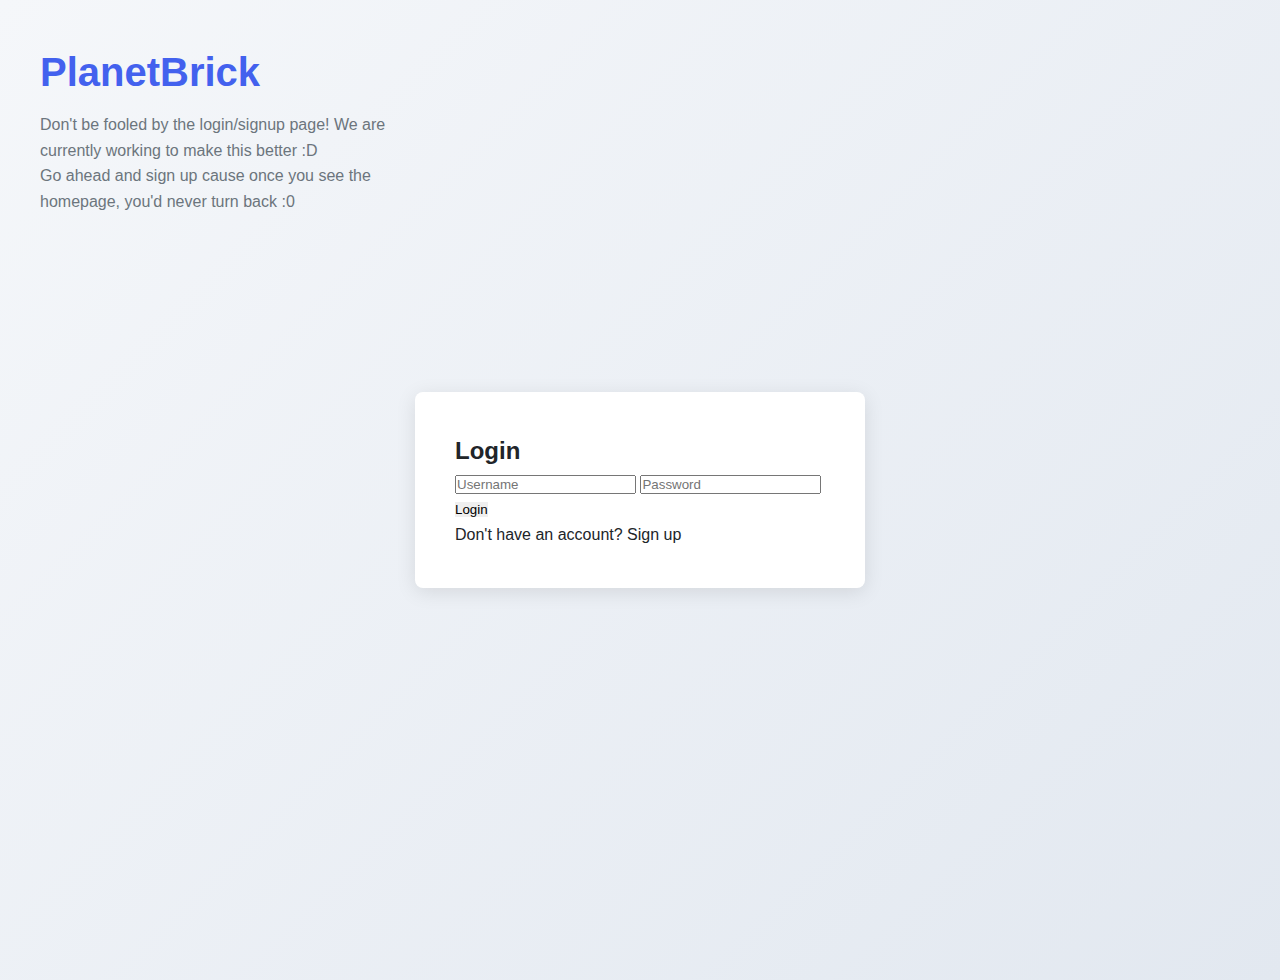
<file: index.html>
<!DOCTYPE html>
<html>
<head>
    <title>PlanetBrick - Login</title>
    <link rel="stylesheet" href="css/style.css">
    <style>
        /* Modern CSS Variables */
        :root {
            --primary: #4361ee;
            --primary-dark: #3a0ca3;
            --secondary: #4895ef;
            --danger: #f72585;
            --light: #f8f9fa;
            --dark: #212529;
            --gray: #6c757d;
            --border-radius: 8px;
            --box-shadow: 0 4px 20px rgba(0, 0, 0, 0.1);
            --transition: all 0.3s ease;
        }

        /* Base Styles */
        * {
            margin: 0;
            padding: 0;
            box-sizing: border-box;
        }

        body {
            font-family: 'Segoe UI', Roboto, Oxygen, Ubuntu, Cantarell, sans-serif;
            background: linear-gradient(135deg, #f5f7fa 0%, #e2e8f0 100%);
            min-height: 100vh;
            color: var(--dark);
            line-height: 1.6;
            padding: 40px;
            position: relative;
        }

        /* Header Styles - Top Left */
        .page-header {
            position: absolute;
            top: 40px;
            left: 40px;
            max-width: 400px;
        }

        .page-header h1 {
            color: var(--primary);
            font-size: 2.5rem;
            font-weight: 700;
            margin-bottom: 0.5rem;
        }

        .page-header h4 {
            color: var(--gray);
            font-weight: 400;
            font-size: 1rem;
        }

        /* Centered Auth Container */
        .auth-wrapper {
            display: flex;
            justify-content: center;
            align-items: center;
            min-height: 100vh;
            width: 100%;
        }

        .auth-container {
            background: white;
            border-radius: var(--border-radius);
            box-shadow: var(--box-shadow);
            padding: 2.5rem;
            width: 100%;
            max-width: 450px;
            transition: var(--transition);
            margin: 0 auto;
        }

        .auth-container:hover {
            box-shadow: 0 10px 30px rgba(0, 0, 0, 0.15);
        }

        /* Rest of your existing styles... */
        .site-title {
            color: var(--primary);
            text-align: center;
            margin-bottom: 2rem;
            font-size: 2.2rem;
            font-weight: 700;
            letter-spacing: -0.5px;
        }

        .auth-form {
            display: flex;
            flex-direction: column;
            animation: fadeIn 0.4s ease-out;
        }

        @keyframes fadeIn {
            from { opacity: 0; transform: translateY(10px); }
            to { opacity: 1; transform: translateY(0); }
        }

        .auth-form h2 {
            margin-bottom: 1.5rem;
            color: var(--dark);
            font-size: 1.5rem;
            font-weight: 600;
            text-align: center;
        }

        .form-group {
            margin-bottom: 1.5rem;
            position: relative;
        }

        .form-group label {
            display: block;
            margin-bottom: 0.5rem;
            font-weight: 600;
            font-size: 0.95rem;
            color: var(--dark);
        }

        .form-group input {
            width: 100%;
            padding: 0.9rem 1rem;
            border: 2px solid #e9ecef;
            border-radius: var(--border-radius);
            font-size: 1rem;
            transition: var(--transition);
        }

        .form-group input:focus {
            border-color: var(--secondary);
            outline: none;
            box-shadow: 0 0 0 3px rgba(72, 149, 239, 0.2);
        }

        .btn {
            background: var(--primary);
            color: white;
            border: none;
            padding: 0.9rem;
            border-radius: var(--border-radius);
            font-size: 1rem;
            font-weight: 600;
            cursor: pointer;
            transition: var(--transition);
            margin-top: 0.5rem;
            text-transform: uppercase;
            letter-spacing: 0.5px;
        }

        .btn:hover {
            background: var(--primary-dark);
            transform: translateY(-2px);
        }

        .btn:active {
            transform: translateY(0);
        }

        .auth-switch {
            margin-top: 1.5rem;
            text-align: center;
            font-size: 0.9rem;
            color: var(--gray);
        }

        .auth-switch a {
            color: var(--secondary);
            text-decoration: none;
            font-weight: 600;
            transition: var(--transition);
            margin-left: 0.3rem;
        }

        .auth-switch a:hover {
            color: var(--primary-dark);
            text-decoration: underline;
        }

        .error-message {
            color: var(--danger);
            font-size: 0.85rem;
            margin-top: 0.5rem;
            display: none;
        }

        .input-error {
            border-color: var(--danger) !important;
        }

        .hidden {
            display: none;
        }

        @media (max-width: 768px) {
            body {
                padding: 20px;
            }

            .page-header {
                position: static;
                margin-bottom: 2rem;
                text-align: center;
                max-width: 100%;
            }

            .auth-container {
                padding: 1.8rem;
            }
        }
    </style>
</head>
<body>
    <div class="page-header">
        <h1>PlanetBrick</h1>
        <h4>Don't be fooled by the login/signup page! We are currently working to make this better :D</h4>
        <h4>Go ahead and sign up cause once you see the homepage, you'd never turn back :0</h4>
    </div>

    <div class="auth-wrapper">
        <div class="auth-container">
            <div class="auth-box" id="login-box">
                <h2>Login</h2>
                <input type="text" id="login-username" placeholder="Username">
                <input type="password" id="login-password" placeholder="Password">
                <button onclick="login()">Login</button>
                <p>Don't have an account? <a href="#" onclick="showSignup()">Sign up</a></p>
                <p id="login-error" class="error"></p>
            </div>

            <div class="auth-box" id="signup-box" style="display:none;">
                <h2>Sign Up</h2>
                <input type="text" id="signup-username" placeholder="Username">
                <input type="password" id="signup-password" placeholder="Password">
                <button onclick="signup()">Sign Up</button>
                <p>Already have an account? <a href="#" onclick="showLogin()">Login</a></p>
                <p id="signup-error" class="error"></p>
            </div>
        </div>
    </div>

    <script src="js/auth.js"></script>
    <script src="js/storage.js"></script>
</body>
</html>
</file>
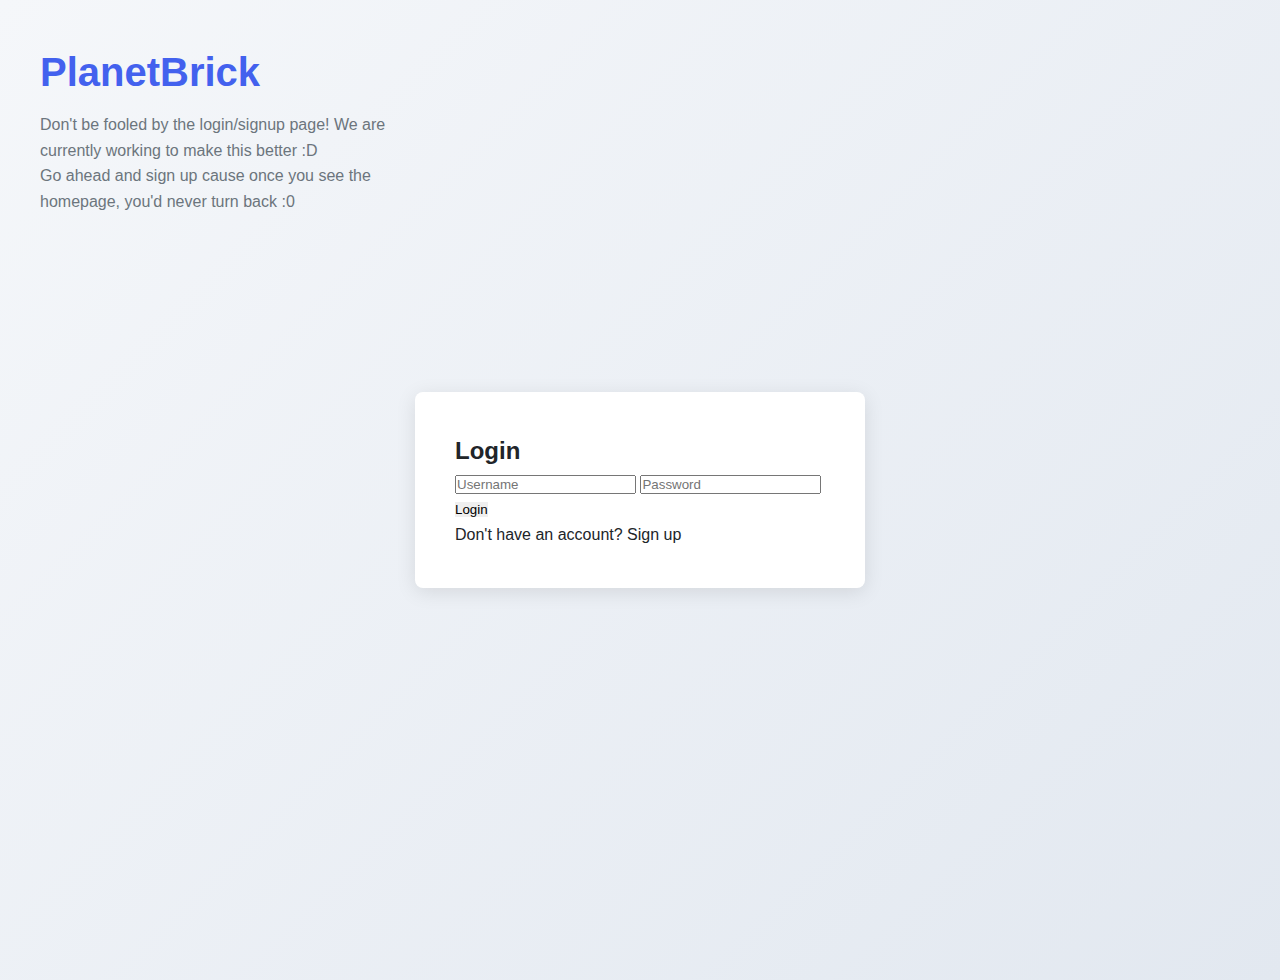
<file: admin.html>
<!DOCTYPE html>
<html lang="en">
<head>
    <meta charset="UTF-8">
    <title>PlanetBrick - Admin Panel</title>
    <link rel="stylesheet" href="https://cdnjs.cloudflare.com/ajax/libs/font-awesome/6.4.0/css/all.min.css">
    <style>
        /* Modern CSS Reset */
        * {
            margin: 0;
            padding: 0;
            box-sizing: border-box;
            font-family: 'Segoe UI', Roboto, Oxygen, Ubuntu, Cantarell, sans-serif;
        }

        /* Color Variables */
        :root {
            --primary: #FF4D00;
            --primary-light: #FF7B33;
            --dark: #1E1E1E;
            --light: #F5F5F5;
            --white: #FFFFFF;
            --gray: #7D7D7D;
            --success: #00C853;
            --danger: #FF1744;
        }

        /* Base Styles */
        body {
            background-color: var(--light);
            color: var(--dark);
            line-height: 1.6;
        }

        /* Layout */
        .app-container {
            display: grid;
            grid-template-columns: 240px 1fr;
            min-height: 100vh;
        }

        /* Sidebar */
        .sidebar {
            background: var(--dark);
            color: var(--white);
            padding: 1.5rem;
            position: sticky;
            top: 0;
            height: 100vh;
        }

        .sidebar-header {
            display: flex;
            align-items: center;
            gap: 0.5rem;
            margin-bottom: 2rem;
        }

        .sidebar-header h1 {
            font-size: 1.25rem;
            color: var(--primary);
        }

        .user-card {
            display: flex;
            align-items: center;
            gap: 1rem;
            padding: 0.75rem;
            background: rgba(255,255,255,0.1);
            border-radius: 8px;
            margin-bottom: 1.5rem;
        }

        .user-avatar {
            width: 40px;
            height: 40px;
            border-radius: 50%;
            background: var(--primary);
            display: flex;
            align-items: center;
            justify-content: center;
            font-size: 1.25rem;
        }

        .user-info {
            flex: 1;
        }

        .username {
            font-weight: 600;
            font-size: 0.9rem;
        }

        .user-coins {
            font-size: 0.75rem;
            color: var(--gray);
            display: flex;
            align-items: center;
        }

        .nav-menu {
            display: flex;
            flex-direction: column;
            gap: 0.25rem;
        }

        .nav-item {
            display: flex;
            align-items: center;
            gap: 0.75rem;
            padding: 0.75rem;
            border-radius: 6px;
            color: var(--gray);
            transition: all 0.2s;
        }

        .nav-item:hover {
            background: rgba(255,255,255,0.1);
            color: var(--white);
        }

        .nav-item.active {
            background: var(--primary);
            color: var(--white);
            font-weight: 500;
        }

        .logout-btn {
            width: 100%;
            padding: 0.75rem;
            background: var(--danger);
            color: white;
            border: none;
            border-radius: 6px;
            margin-top: auto;
            display: flex;
            align-items: center;
            justify-content: center;
            gap: 0.5rem;
            cursor: pointer;
        }

        /* Main Content */
        .main-content {
            padding: 2rem;
        }

        .content-header {
            display: flex;
            justify-content: space-between;
            align-items: center;
            margin-bottom: 1.5rem;
        }

        .content-header h2 {
            font-size: 1.5rem;
        }

        .header-btn {
            padding: 0.5rem 1rem;
            background: var(--primary);
            color: white;
            border: none;
            border-radius: 6px;
            display: flex;
            align-items: center;
            gap: 0.5rem;
            cursor: pointer;
        }

        /* Profile Header */
        .profile-header {
            display: flex;
            gap: 2rem;
            background: white;
            padding: 2rem;
            border-radius: 12px;
            box-shadow: 0 2px 8px rgba(0,0,0,0.1);
            margin-bottom: 1.5rem;
        }

        .avatar-container {
            position: relative;
        }

        .profile-avatar {
            width: 120px;
            height: 120px;
            border-radius: 50%;
            background: var(--primary);
            color: white;
            display: flex;
            align-items: center;
            justify-content: center;
            font-size: 3rem;
            box-shadow: 0 4px 12px rgba(0,0,0,0.15);
        }

        .edit-avatar {
            position: absolute;
            bottom: 0;
            right: 0;
            width: 36px;
            height: 36px;
            background: var(--primary);
            color: white;
            border-radius: 50%;
            display: flex;
            align-items: center;
            justify-content: center;
            cursor: pointer;
        }

        .profile-info {
            flex: 1;
        }

        .profile-info h3 {
            font-size: 1.75rem;
            margin-bottom: 0.5rem;
        }

        .join-date {
            color: var(--gray);
            margin-bottom: 1.5rem;
            display: flex;
            align-items: center;
            gap: 0.5rem;
        }

        .stats-grid {
            display: grid;
            grid-template-columns: repeat(3, 1fr);
            gap: 1.5rem;
        }

        .stat-card {
            background: var(--light);
            padding: 1rem;
            border-radius: 8px;
            text-align: center;
        }

        .stat-value {
            font-size: 1.5rem;
            font-weight: 700;
            color: var(--primary);
            margin-bottom: 0.25rem;
        }

        .stat-label {
            font-size: 0.9rem;
            color: var(--gray);
        }

        /* Profile Tabs */
        .profile-tabs {
            display: flex;
            border-bottom: 1px solid #e0e0e0;
            margin-bottom: 1.5rem;
        }

        .profile-tab {
            padding: 0.75rem 1.5rem;
            background: transparent;
            border: none;
            border-bottom: 3px solid transparent;
            font-weight: 500;
            cursor: pointer;
        }

        .profile-tab.active {
            border-bottom-color: var(--primary);
            color: var(--primary);
        }

        /* Tab Content */
        .tab-content {
            display: none;
            background: white;
            padding: 1.5rem;
            border-radius: 8px;
            box-shadow: 0 2px 8px rgba(0,0,0,0.1);
        }

        .tab-content.active {
            display: block;
        }

        /* Admin Controls */
        .admin-controls {
            background: #f8f9fa;
            padding: 1.5rem;
            border-radius: 8px;
            margin-top: 1.5rem;
        }

        .admin-controls h4 {
            margin-bottom: 1rem;
            display: flex;
            align-items: center;
            gap: 0.5rem;
        }

        .control-group {
            margin-bottom: 1rem;
        }

        .control-group label {
            display: block;
            margin-bottom: 0.5rem;
            font-weight: 500;
        }

        .control-row {
            display: flex;
            gap: 0.5rem;
        }

        .control-row input {
            flex: 1;
            padding: 0.5rem;
            border: 1px solid #ddd;
            border-radius: 4px;
        }

        .control-row button {
            padding: 0.5rem 1rem;
            border: none;
            border-radius: 4px;
            color: white;
            cursor: pointer;
        }

        .update-btn {
            background: var(--primary);
        }

        .ban-btn {
            background: var(--danger);
        }

        .unban-btn {
            background: var(--success);
        }

        /* Responsive */
        @media (max-width: 768px) {
            .app-container {
                grid-template-columns: 1fr;
            }

            .sidebar {
                height: auto;
                position: static;
            }

            .profile-header {
                flex-direction: column;
                align-items: center;
                text-align: center;
            }

            .stats-grid {
                grid-template-columns: 1fr;
            }
        }
    </style>
</head>
<body>
    <div class="app-container">
        <!-- Sidebar -->
        <div class="sidebar">
            <div class="sidebar-header">
                <i class="fas fa-gamepad"></i>
                <h1>Roblox Clone</h1>
            </div>
            <div class="user-card">
                <div class="user-avatar" id="sidebar-avatar">👤</div>
                <div class="user-info">
                    <div class="username" id="sidebar-username">Username</div>
                    <div class="user-coins" id="sidebar-coins">0 coins</div>
                </div>
            </div>
            <nav class="nav-menu">
                <a href="home.html" class="nav-item"><i class="fas fa-home"></i><span>Home</span></a>
                <a href="profile.html" class="nav-item"><i class="fas fa-user"></i><span>Profile</span></a>
                <a href="users.html" class="nav-item"><i class="fas fa-users"></i><span>Users</span></a>
                <a href="forums.html" class="nav-item"><i class="fas fa-comments"></i><span>Forums</span></a>
                <a href="shop.html" class="nav-item"><i class="fas fa-shopping-bag"></i><span>Shop</span></a>
                <a href="admin.html" class="nav-item active"><i class="fas fa-shield-alt"></i><span>Admin</span></a>
            </nav>
            <button class="logout-btn" onclick="logout()">
                <i class="fas fa-sign-out-alt"></i>
                <span>Logout</span>
            </button>
        </div>

        <!-- Main Content -->
        <div class="main-content">
            <div class="content-header">
                <h2>Admin Dashboard</h2>
            </div>

            <div class="admin-sections">
                <div class="admin-section" style="background: white; padding: 1.5rem; border-radius: 8px; box-shadow: 0 2px 8px rgba(0,0,0,0.1); margin-bottom: 1.5rem;">
                    <h3>User Management</h3>
                    <div class="search-box" style="margin: 1rem 0;">
                        <input type="text" id="admin-user-search" placeholder="Search users..." style="padding: 0.5rem;">
                        <button class="header-btn" onclick="adminSearchUsers()">Search</button>
                    </div>
                    <div id="admin-users-list"></div>
                </div>

                <div class="admin-section" style="background: white; padding: 1.5rem; border-radius: 8px; box-shadow: 0 2px 8px rgba(0,0,0,0.1); margin-bottom: 1.5rem;">
                    <h3>Recent Activity</h3>
                    <div id="recent-activity"></div>
                </div>

                <div class="admin-section" style="background: white; padding: 1.5rem; border-radius: 8px; box-shadow: 0 2px 8px rgba(0,0,0,0.1);">
                    <h3>System Tools</h3>
                    <button class="header-btn" onclick="backupData()">Backup All Data</button>
                    <input type="file" id="restore-file" accept=".json" style="display: none;" onchange="restoreData(event)">
                    <button class="header-btn" onclick="document.getElementById('restore-file').click()">Restore Data</button>
                    <button class="header-btn" style="background: var(--danger);" onclick="resetAllData()">Reset All Data</button>
                </div>
            </div>
        </div>
    </div>

    <script src="js/auth.js"></script>
    <script src="js/storage.js"></script>
    <script src="js/admin.js"></script>
    <script>
        const currentUser = JSON.parse(localStorage.getItem('currentUser'));
        if(!currentUser || !currentUser.isAdmin || checkBanStatus()) {
            window.location.href = 'index.html';
        } else {
            document.getElementById('sidebar-username').textContent = currentUser.username;
            document.getElementById('sidebar-coins').textContent = `${currentUser.coins} coins`;
            document.getElementById('sidebar-avatar').textContent = currentUser.avatar || '👤';

            loadAdminUsers();
            loadRecentActivity();
        }
    </script>
</body>
</html>
</file>
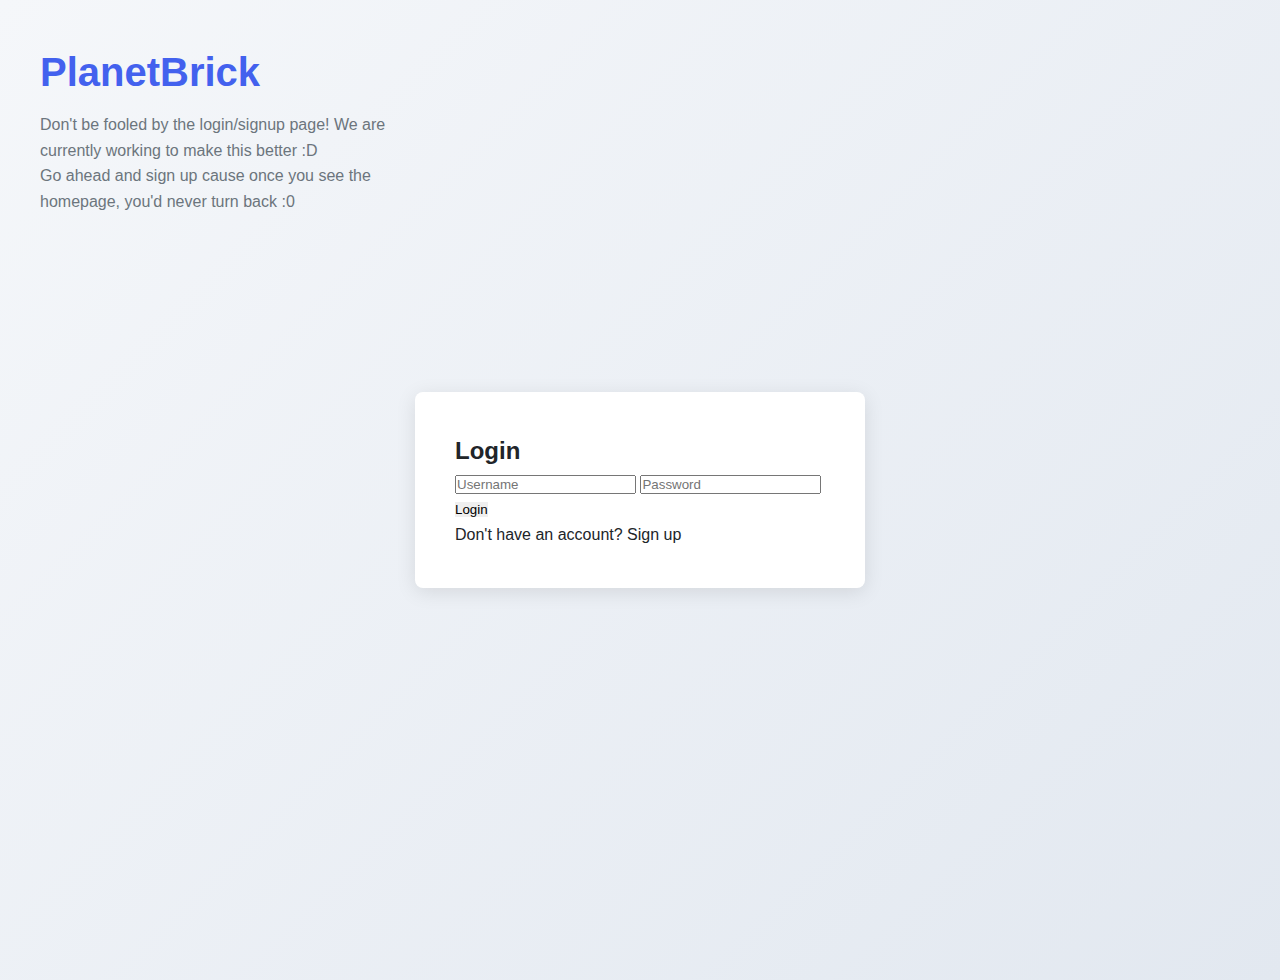
<file: forums.html>
<!DOCTYPE html>
<html lang="en">
<head>
    <meta charset="UTF-8">
    <title>PlanetBrick - Forums</title>
    <link rel="stylesheet" href="https://cdnjs.cloudflare.com/ajax/libs/font-awesome/6.4.0/css/all.min.css">
    <style>
        /* Modern CSS Reset */
        * {
            margin: 0;
            padding: 0;
            box-sizing: border-box;
            font-family: 'Segoe UI', Roboto, Oxygen, Ubuntu, Cantarell, sans-serif;
        }

        /* Color Variables */
        :root {
            --primary: #FF4D00;
            --primary-light: #FF7B33;
            --dark: #1E1E1E;
            --light: #F5F5F5;
            --white: #FFFFFF;
            --gray: #7D7D7D;
            --success: #00C853;
            --danger: #FF1744;
        }

        /* Base Styles */
        body {
            background-color: var(--light);
            color: var(--dark);
            line-height: 1.6;
        }

        /* Layout */
        .app-container {
            display: grid;
            grid-template-columns: 240px 1fr;
            min-height: 100vh;
        }

        /* Sidebar */
        .sidebar {
            background: var(--dark);
            color: var(--white);
            padding: 1.5rem;
            position: sticky;
            top: 0;
            height: 100vh;
        }

        .sidebar-header {
            display: flex;
            align-items: center;
            gap: 0.5rem;
            margin-bottom: 2rem;
        }

        .sidebar-header h1 {
            font-size: 1.25rem;
            color: var(--primary);
        }

        .user-card {
            display: flex;
            align-items: center;
            gap: 1rem;
            padding: 0.75rem;
            background: rgba(255,255,255,0.1);
            border-radius: 8px;
            margin-bottom: 1.5rem;
        }

        .user-avatar {
            width: 40px;
            height: 40px;
            border-radius: 50%;
            background: var(--primary);
            display: flex;
            align-items: center;
            justify-content: center;
            font-size: 1.25rem;
        }

        .user-info {
            flex: 1;
        }

        .username {
            font-weight: 600;
            font-size: 0.9rem;
        }

        .user-coins {
            font-size: 0.75rem;
            color: var(--gray);
            display: flex;
            align-items: center;
        }

        .nav-menu {
            display: flex;
            flex-direction: column;
            gap: 0.25rem;
        }

        .nav-item {
            display: flex;
            align-items: center;
            gap: 0.75rem;
            padding: 0.75rem;
            border-radius: 6px;
            color: var(--gray);
            transition: all 0.2s;
        }

        .nav-item:hover {
            background: rgba(255,255,255,0.1);
            color: var(--white);
        }

        .nav-item.active {
            background: var(--primary);
            color: var(--white);
            font-weight: 500;
        }

        .logout-btn {
            width: 100%;
            padding: 0.75rem;
            background: var(--danger);
            color: white;
            border: none;
            border-radius: 6px;
            margin-top: auto;
            display: flex;
            align-items: center;
            justify-content: center;
            gap: 0.5rem;
            cursor: pointer;
        }

        /* Main Content */
        .main-content {
            padding: 2rem;
        }

        .content-header {
            display: flex;
            justify-content: space-between;
            align-items: center;
            margin-bottom: 1.5rem;
        }

        .content-header h2 {
            font-size: 1.5rem;
        }

        .header-btn {
            padding: 0.5rem 1rem;
            background: var(--primary);
            color: white;
            border: none;
            border-radius: 6px;
            display: flex;
            align-items: center;
            gap: 0.5rem;
            cursor: pointer;
        }

        /* Profile Header */
        .profile-header {
            display: flex;
            gap: 2rem;
            background: white;
            padding: 2rem;
            border-radius: 12px;
            box-shadow: 0 2px 8px rgba(0,0,0,0.1);
            margin-bottom: 1.5rem;
        }

        .avatar-container {
            position: relative;
        }

        .profile-avatar {
            width: 120px;
            height: 120px;
            border-radius: 50%;
            background: var(--primary);
            color: white;
            display: flex;
            align-items: center;
            justify-content: center;
            font-size: 3rem;
            box-shadow: 0 4px 12px rgba(0,0,0,0.15);
        }

        .edit-avatar {
            position: absolute;
            bottom: 0;
            right: 0;
            width: 36px;
            height: 36px;
            background: var(--primary);
            color: white;
            border-radius: 50%;
            display: flex;
            align-items: center;
            justify-content: center;
            cursor: pointer;
        }

        .profile-info {
            flex: 1;
        }

        .profile-info h3 {
            font-size: 1.75rem;
            margin-bottom: 0.5rem;
        }

        .join-date {
            color: var(--gray);
            margin-bottom: 1.5rem;
            display: flex;
            align-items: center;
            gap: 0.5rem;
        }

        .stats-grid {
            display: grid;
            grid-template-columns: repeat(3, 1fr);
            gap: 1.5rem;
        }

        .stat-card {
            background: var(--light);
            padding: 1rem;
            border-radius: 8px;
            text-align: center;
        }

        .stat-value {
            font-size: 1.5rem;
            font-weight: 700;
            color: var(--primary);
            margin-bottom: 0.25rem;
        }

        .stat-label {
            font-size: 0.9rem;
            color: var(--gray);
        }

        /* Profile Tabs */
        .profile-tabs {
            display: flex;
            border-bottom: 1px solid #e0e0e0;
            margin-bottom: 1.5rem;
        }

        .profile-tab {
            padding: 0.75rem 1.5rem;
            background: transparent;
            border: none;
            border-bottom: 3px solid transparent;
            font-weight: 500;
            cursor: pointer;
        }

        .profile-tab.active {
            border-bottom-color: var(--primary);
            color: var(--primary);
        }

        /* Tab Content */
        .tab-content {
            display: none;
            background: white;
            padding: 1.5rem;
            border-radius: 8px;
            box-shadow: 0 2px 8px rgba(0,0,0,0.1);
        }

        .tab-content.active {
            display: block;
        }

        /* Admin Controls */
        .admin-controls {
            background: #f8f9fa;
            padding: 1.5rem;
            border-radius: 8px;
            margin-top: 1.5rem;
        }

        .admin-controls h4 {
            margin-bottom: 1rem;
            display: flex;
            align-items: center;
            gap: 0.5rem;
        }

        .control-group {
            margin-bottom: 1rem;
        }

        .control-group label {
            display: block;
            margin-bottom: 0.5rem;
            font-weight: 500;
        }

        .control-row {
            display: flex;
            gap: 0.5rem;
        }

        .control-row input {
            flex: 1;
            padding: 0.5rem;
            border: 1px solid #ddd;
            border-radius: 4px;
        }

        .control-row button {
            padding: 0.5rem 1rem;
            border: none;
            border-radius: 4px;
            color: white;
            cursor: pointer;
        }

        .update-btn {
            background: var(--primary);
        }

        .ban-btn {
            background: var(--danger);
        }

        .unban-btn {
            background: var(--success);
        }

        /* Responsive */
        @media (max-width: 768px) {
            .app-container {
                grid-template-columns: 1fr;
            }

            .sidebar {
                height: auto;
                position: static;
            }

            .profile-header {
                flex-direction: column;
                align-items: center;
                text-align: center;
            }

            .stats-grid {
                grid-template-columns: 1fr;
            }
        }
    </style>
</head>
<body>
    <div class="app-container">
        <!-- Sidebar -->
        <div class="sidebar">
            <div class="sidebar-header">
                <i class="fas fa-gamepad"></i>
                <h1>Roblox Clone</h1>
            </div>

            <div class="user-card">
                <div class="user-avatar" id="sidebar-avatar">👤</div>
                <div class="user-info">
                    <div class="username" id="sidebar-username">Username</div>
                    <div class="user-coins" id="sidebar-coins">0 coins</div>
                </div>
            </div>

            <nav class="nav-menu">
                <a href="home.html" class="nav-item"><i class="fas fa-home"></i><span>Home</span></a>
                <a href="profile.html" class="nav-item"><i class="fas fa-user"></i><span>Profile</span></a>
                <a href="users.html" class="nav-item"><i class="fas fa-users"></i><span>Users</span></a>
                <a href="forums.html" class="nav-item active"><i class="fas fa-comments"></i><span>Forums</span></a>
                <a href="shop.html" class="nav-item"><i class="fas fa-shopping-bag"></i><span>Shop</span></a>
                <a href="admin.html" class="nav-item" id="admin-nav-item" style="display:none;"><i class="fas fa-shield-alt"></i><span>Admin</span></a>
            </nav>

            <button class="logout-btn" onclick="logout()">
                <i class="fas fa-sign-out-alt"></i>
                <span>Logout</span>
            </button>
        </div>

        <!-- Main Content -->
        <div class="main-content">
            <div class="content-header">
                <h2>Community Forums</h2>
            </div>

            <div class="new-post" style="background: white; padding: 1.5rem; border-radius: 8px; box-shadow: 0 2px 8px rgba(0,0,0,0.1); margin-bottom: 1.5rem;">
                <h3>Create New Post</h3>
                <input type="text" id="post-title" placeholder="Post title" maxlength="100" style="width:100%; padding:0.5rem; margin:0.5rem 0;">
                <textarea id="post-content" placeholder="What's on your mind?" maxlength="1000" style="width:100%; padding:0.5rem; height:100px; margin-bottom: 1rem;"></textarea>
                <button class="header-btn" onclick="createPost()">Post</button>
            </div>

            <div id="forum-posts">
                <!-- Posts will be loaded here -->
            </div>
        </div>
    </div>

    <script src="js/auth.js"></script>
    <script src="js/forums.js"></script>
    <script>
        const currentUser = JSON.parse(localStorage.getItem('currentUser'));
        if(!currentUser || checkBanStatus()) {
            window.location.href = 'index.html';
        } else {
            document.getElementById('sidebar-username').textContent = currentUser.username;
            document.getElementById('sidebar-coins').textContent = `${currentUser.coins} coins`;
            document.getElementById('sidebar-avatar').textContent = currentUser.avatar || '👤';

            if(currentUser.isAdmin) {
                document.getElementById('admin-nav-item').style.display = 'flex';
            }

            loadForumPosts();

            // Highlight post via anchor
            if(window.location.hash) {
                const postElement = document.querySelector(window.location.hash);
                if(postElement) {
                    postElement.scrollIntoView({ behavior: 'smooth' });
                    postElement.style.animation = 'highlight 2s';
                }
            }
        }
    </script>
</body>
</html>
</file>
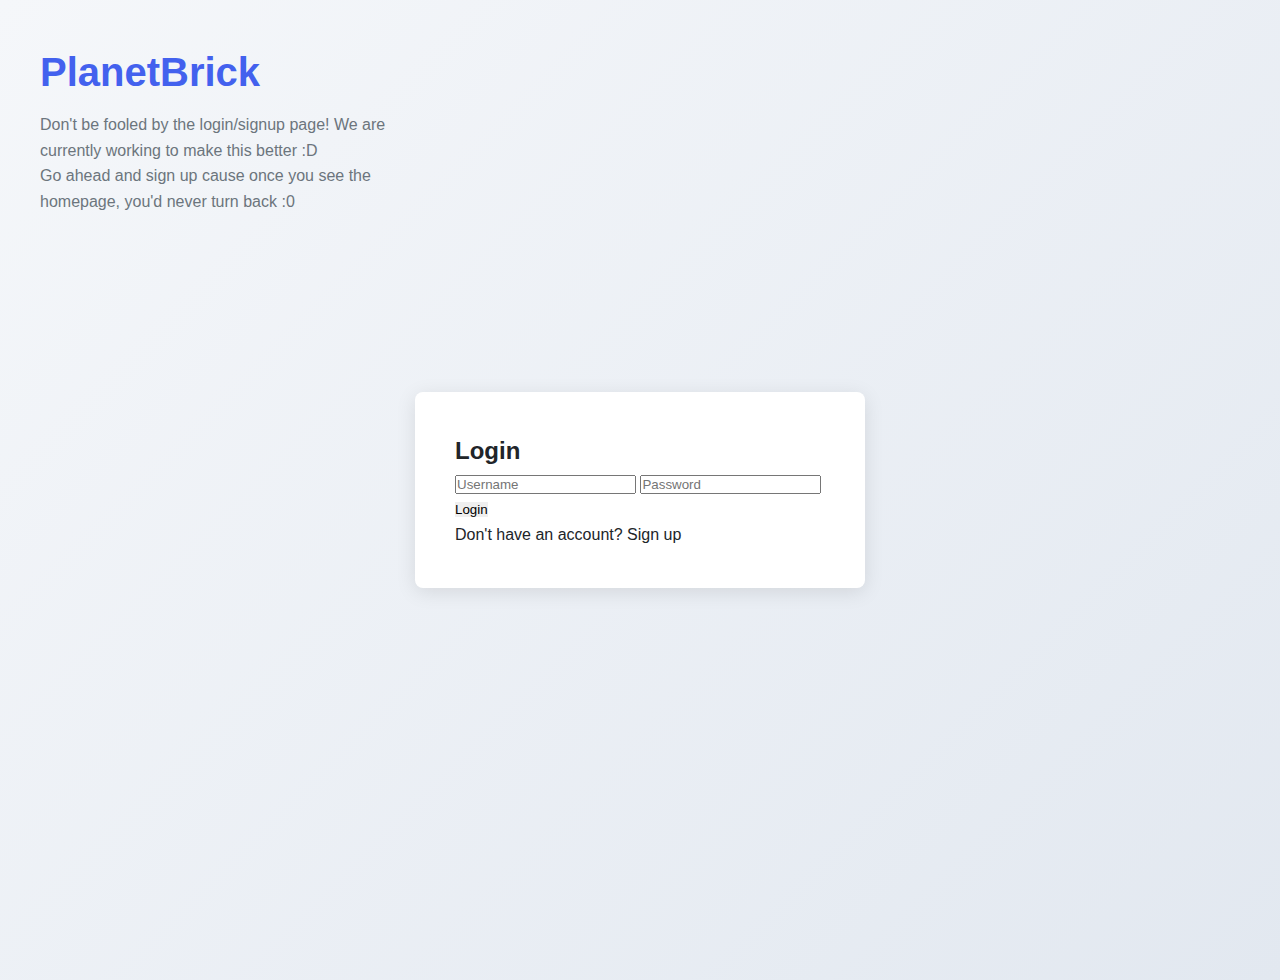
<file: home.html>
<!DOCTYPE html>
<html lang="en">
<head>
    <meta charset="UTF-8">
    <meta name="viewport" content="width=device-width, initial-scale=1.0">
    <title>PlanetBrick - Home</title>
    <link rel="stylesheet" href="css/style.css">
    <link rel="stylesheet" href="https://cdnjs.cloudflare.com/ajax/libs/font-awesome/6.4.0/css/all.min.css">
</head>
<body>
    <div class="app-container">
        <!-- Sidebar -->
        <div class="sidebar">
            <div class="sidebar-header">
                <h1>PlanetBrick</h1>
            </div>

            <div class="sidebar-user">
                <div class="user-avatar" id="sidebar-avatar">👤</div>
                <div class="user-info">
                    <span class="username" id="sidebar-username">Username</span>
                    <span class="user-coins" id="sidebar-coins">0 coins</span>
                </div>
            </div>

            <nav class="sidebar-nav">
                <a href="home.html" class="nav-item active">
                    <i class="fas fa-home"></i> Home
                </a>
                <a href="profile.html" class="nav-item">
                    <i class="fas fa-user"></i> Profile
                </a>
                <a href="users.html" class="nav-item">
                    <i class="fas fa-users"></i> Users
                </a>
                <a href="forums.html" class="nav-item">
                    <i class="fas fa-comments"></i> Forums
                </a>
                <a href="shop.html" class="nav-item">
                    <i class="fas fa-shopping-bag"></i> Shop
                </a>
                <a href="admin.html" class="nav-item admin-item" id="admin-nav-item" style="display:none;">
                    <i class="fas fa-shield-alt"></i> Admin
                </a>
            </nav>

            <div class="sidebar-footer">
                <button class="logout-btn" onclick="logout()">
                    <i class="fas fa-sign-out-alt"></i> Logout
                </button>
            </div>
        </div>

        <!-- Main Content -->
        <div class="main-content">
            <div class="content-header">
                <h2>Dashboard</h2>
                <div class="header-actions">
                    <button class="header-btn" onclick="window.location.href='forums.html'">
                        <i class="fas fa-plus"></i> New Post
                    </button>
                </div>
            </div>

            <div class="dashboard-grid">
                <!-- Profile Card -->
                <div class="dashboard-card profile-card">
                    <div class="card-header">
                        <h3>Your Profile</h3>
                        <button class="card-action-btn" onclick="window.location.href='profile.html'">
                            <i class="fas fa-edit"></i> Edit
                        </button>
                    </div>
                    <div class="profile-content">
                        <div class="profile-avatar" id="dashboard-avatar">👤</div>
                        <div class="profile-details">
                            <h4 id="dashboard-username">Username</h4>
                            <div class="profile-stats">
                                <div class="stat-item">
                                    <i class="fas fa-coins"></i>
                                    <span id="dashboard-coins">0</span> coins
                                </div>
                                <div class="stat-item">
                                    <i class="fas fa-comment"></i>
                                    <span id="dashboard-posts">0</span> posts
                                </div>
                                <div class="stat-item">
                                    <i class="fas fa-user-friends"></i>
                                    <span id="dashboard-friends">0</span> friends
                                </div>
                            </div>
                        </div>
                    </div>
                </div>

                <!-- Daily Bonus -->
                <div class="dashboard-card bonus-card" id="daily-bonus-container" style="display:none;">
                    <div class="card-header">
                        <h3>Daily Reward</h3>
                        <i class="fas fa-gift"></i>
                    </div>
                    <p>Claim your daily bonus now!</p>
                    <button class="bonus-claim-btn" id="claim-bonus-btn" onclick="claimDailyBonus()">
                        Claim 5 Coins
                    </button>
                </div>

                <!-- Quick Actions -->
                <div class="dashboard-card actions-card">
                    <div class="card-header">
                        <h3>Quick Actions</h3>
                    </div>
                    <div class="actions-grid">
                        <button class="action-btn" onclick="window.location.href='forums.html'">
                            <i class="fas fa-comment-dots"></i>
                            <span>Create Post</span>
                        </button>
                        <button class="action-btn" onclick="window.location.href='users.html'">
                            <i class="fas fa-user-plus"></i>
                            <span>Find Friends</span>
                        </button>
                        <button class="action-btn" onclick="window.location.href='shop.html'">
                            <i class="fas fa-shopping-cart"></i>
                            <span>Visit Shop</span>
                        </button>
                        <button class="action-btn" onclick="window.location.href='profile.html'">
                            <i class="fas fa-user-edit"></i>
                            <span>Edit Profile</span>
                        </button>
                    </div>
                </div>

                <!-- Recent Activity -->
                <div class="dashboard-card activity-card">
                    <div class="card-header">
                        <h3>Recent Activity</h3>
                        <button class="card-action-btn" onclick="window.location.href='profile.html'">
                            <i class="fas fa-history"></i> View All
                        </button>
                    </div>
                    <div class="activity-list" id="recent-activity">
                        <!-- Activity items will be added here -->
                    </div>
                </div>
            </div>
        </div>
    </div>

    <script src="js/auth.js"></script>
    <script src="js/storage.js"></script>
    <script src="js/coins.js"></script>
    <script>
        // Load user data
        const currentUser = JSON.parse(localStorage.getItem('currentUser'));
        if(!currentUser || checkBanStatus()) {
            window.location.href = 'index.html';
        } else {
            // Set sidebar info
            document.getElementById('sidebar-username').textContent = currentUser.username;
            document.getElementById('sidebar-coins').textContent = `${currentUser.coins} coins`;
            document.getElementById('sidebar-avatar').textContent = currentUser.avatar || '👤';

            // Set dashboard info
            document.getElementById('dashboard-username').textContent = currentUser.username;
            document.getElementById('dashboard-avatar').textContent = currentUser.avatar || '👤';
            document.getElementById('dashboard-coins').textContent = currentUser.coins;

            // Count user's posts
            const forumPosts = JSON.parse(localStorage.getItem('forumPosts')) || [];
            const userPosts = forumPosts.filter(post => post.author === currentUser.username).length;
            document.getElementById('dashboard-posts').textContent = userPosts;

            // Temporary friends count
            document.getElementById('dashboard-friends').textContent = '0';

            // Show admin nav if admin
            if(currentUser.isAdmin) {
                document.getElementById('admin-nav-item').style.display = 'flex';
            }

            // Check for daily bonus
            checkDailyBonus();

            // Load recent activity
            loadRecentActivity();
        }

        function loadRecentActivity() {
            const transactions = JSON.parse(localStorage.getItem('transactions')) || [];
            const userTransactions = transactions
                .filter(t => t.username === currentUser.username)
                .sort((a, b) => new Date(b.date) - new Date(a.date))
                .slice(0, 5);

            const activityList = document.getElementById('recent-activity');

            if(userTransactions.length === 0) {
                activityList.innerHTML = '<div class="empty-state">No recent activity</div>';
                return;
            }

            activityList.innerHTML = userTransactions.map(t => `
                <div class="activity-item">
                    <div class="activity-icon">
                        ${t.amount > 0 ? '<i class="fas fa-coins"></i>' : '<i class="fas fa-exchange-alt"></i>'}
                    </div>
                    <div class="activity-details">
                        <p class="activity-description">${t.reason}</p>
                        <span class="activity-date">${new Date(t.date).toLocaleString()}</span>
                    </div>
                    <div class="activity-amount ${t.amount > 0 ? 'positive' : 'neutral'}">
                        ${t.amount > 0 ? '+' : ''}${t.amount}
                    </div>
                </div>
            `).join('');
        }
    </script>
</body>
</html>
</file>
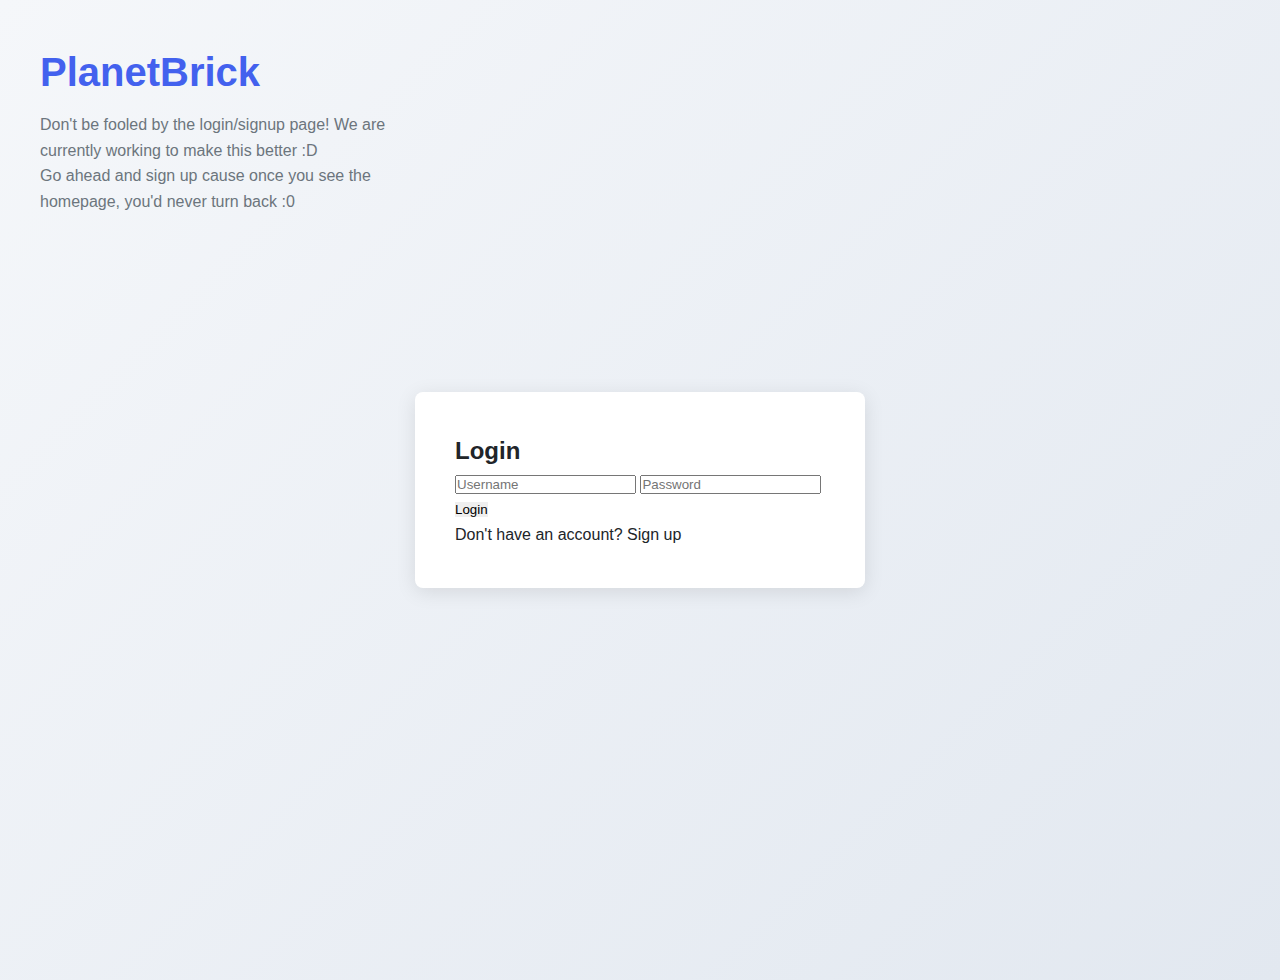
<file: profile.html>
<!DOCTYPE html>
<html lang="en">
<head>
    <meta charset="UTF-8">
    <meta name="viewport" content="width=device-width, initial-scale=1.0">
    <title>Profile | Roblox Clone</title>
    <link rel="stylesheet" href="https://cdnjs.cloudflare.com/ajax/libs/font-awesome/6.4.0/css/all.min.css">
  <style>
      /* Banner Styles */
    .server-alert {
      position: fixed;
      top: 0;
      left: 0;
      width: 100%;
      background-color: #ff4d4d;
      color: white;
      text-align: center;
      padding: 10px;
      font-family: Arial, sans-serif;
      font-weight: bold;
      z-index: 1000;
      box-shadow: 0 2px 5px rgba(0,0,0,0.2);
    }
      /* Modern CSS Reset */
    * {
        margin: 0;
        padding: 0;
        box-sizing: border-box;
        font-family: 'Segoe UI', Roboto, Oxygen, Ubuntu, Cantarell, sans-serif;
    }

    /* Color Variables */
    :root {
        --primary: #FF4D00;
        --primary-light: #FF7B33;
        --dark: #1E1E1E;
        --light: #F5F5F5;
        --white: #FFFFFF;
        --gray: #7D7D7D;
        --success: #00C853;
        --danger: #FF1744;
    }

    /* Base Styles */
    body {
        background-color: var(--light);
        color: var(--dark);
        line-height: 1.6;
    }

    /* Layout */
    .app-container {
        display: grid;
        grid-template-columns: 240px 1fr;
        min-height: 100vh;
    }

    /* Sidebar */
    .sidebar {
        background: var(--dark);
        color: var(--white);
        padding: 1.5rem;
        position: sticky;
        top: 0;
        height: 100vh;
    }

    .sidebar-header {
        display: flex;
        align-items: center;
        gap: 0.5rem;
        margin-bottom: 2rem;
    }

    .sidebar-header h1 {
        font-size: 1.25rem;
        color: var(--primary);
    }

    .user-card {
        display: flex;
        align-items: center;
        gap: 1rem;
        padding: 0.75rem;
        background: rgba(255,255,255,0.1);
        border-radius: 8px;
        margin-bottom: 1.5rem;
    }

    .user-avatar {
        width: 40px;
        height: 40px;
        border-radius: 50%;
        background: var(--primary);
        display: flex;
        align-items: center;
        justify-content: center;
        font-size: 1.25rem;
    }

    .user-info {
        flex: 1;
    }

    .username {
        font-weight: 600;
        font-size: 0.9rem;
    }

    .user-coins {
        font-size: 0.75rem;
        color: var(--gray);
        display: flex;
        align-items: center;
    }

    .nav-menu {
        display: flex;
        flex-direction: column;
        gap: 0.25rem;
    }

    .nav-item {
        display: flex;
        align-items: center;
        gap: 0.75rem;
        padding: 0.75rem;
        border-radius: 6px;
        color: var(--gray);
        transition: all 0.2s;
    }

    .nav-item:hover {
        background: rgba(255,255,255,0.1);
        color: var(--white);
    }

    .nav-item.active {
        background: var(--primary);
        color: var(--white);
        font-weight: 500;
    }

    .logout-btn {
        width: 100%;
        padding: 0.75rem;
        background: var(--danger);
        color: white;
        border: none;
        border-radius: 6px;
        margin-top: auto;
        display: flex;
        align-items: center;
        justify-content: center;
        gap: 0.5rem;
        cursor: pointer;
    }

    /* Main Content */
    .main-content {
        padding: 2rem;
    }

    .content-header {
        display: flex;
        justify-content: space-between;
        align-items: center;
        margin-bottom: 1.5rem;
    }

    .content-header h2 {
        font-size: 1.5rem;
    }

    .header-btn {
        padding: 0.5rem 1rem;
        background: var(--primary);
        color: white;
        border: none;
        border-radius: 6px;
        display: flex;
        align-items: center;
        gap: 0.5rem;
        cursor: pointer;
    }

    /* Profile Header */
    .profile-header {
        display: flex;
        gap: 2rem;
        background: white;
        padding: 2rem;
        border-radius: 12px;
        box-shadow: 0 2px 8px rgba(0,0,0,0.1);
        margin-bottom: 1.5rem;
    }

    .avatar-container {
        position: relative;
    }

    .profile-avatar {
        width: 120px;
        height: 120px;
        border-radius: 50%;
        background: var(--primary);
        color: white;
        display: flex;
        align-items: center;
        justify-content: center;
        font-size: 3rem;
        box-shadow: 0 4px 12px rgba(0,0,0,0.15);
    }

    .edit-avatar {
        position: absolute;
        bottom: 0;
        right: 0;
        width: 36px;
        height: 36px;
        background: var(--primary);
        color: white;
        border-radius: 50%;
        display: flex;
        align-items: center;
        justify-content: center;
        cursor: pointer;
    }

    .profile-info {
        flex: 1;
    }

    .profile-info h3 {
        font-size: 1.75rem;
        margin-bottom: 0.5rem;
    }

    .join-date {
        color: var(--gray);
        margin-bottom: 1.5rem;
        display: flex;
        align-items: center;
        gap: 0.5rem;
    }

    .stats-grid {
        display: grid;
        grid-template-columns: repeat(3, 1fr);
        gap: 1.5rem;
    }

    .stat-card {
        background: var(--light);
        padding: 1rem;
        border-radius: 8px;
        text-align: center;
    }

    .stat-value {
        font-size: 1.5rem;
        font-weight: 700;
        color: var(--primary);
        margin-bottom: 0.25rem;
    }

    .stat-label {
        font-size: 0.9rem;
        color: var(--gray);
    }

    /* Profile Tabs */
    .profile-tabs {
        display: flex;
        border-bottom: 1px solid #e0e0e0;
        margin-bottom: 1.5rem;
    }

    .profile-tab {
        padding: 0.75rem 1.5rem;
        background: transparent;
        border: none;
        border-bottom: 3px solid transparent;
        font-weight: 500;
        cursor: pointer;
    }

    .profile-tab.active {
        border-bottom-color: var(--primary);
        color: var(--primary);
    }

    /* Tab Content */
    .tab-content {
        display: none;
        background: white;
        padding: 1.5rem;
        border-radius: 8px;
        box-shadow: 0 2px 8px rgba(0,0,0,0.1);
    }

    .tab-content.active {
        display: block;
    }

    /* Admin Controls */
    .admin-controls {
        background: #f8f9fa;
        padding: 1.5rem;
        border-radius: 8px;
        margin-top: 1.5rem;
    }

    .admin-controls h4 {
        margin-bottom: 1rem;
        display: flex;
        align-items: center;
        gap: 0.5rem;
    }

    .control-group {
        margin-bottom: 1rem;
    }

    .control-group label {
        display: block;
        margin-bottom: 0.5rem;
        font-weight: 500;
    }

    .control-row {
        display: flex;
        gap: 0.5rem;
    }

    .control-row input {
        flex: 1;
        padding: 0.5rem;
        border: 1px solid #ddd;
        border-radius: 4px;
    }

    .control-row button {
        padding: 0.5rem 1rem;
        border: none;
        border-radius: 4px;
        color: white;
        cursor: pointer;
    }

    .update-btn {
        background: var(--primary);
    }

    .ban-btn {
        background: var(--danger);
    }

    .unban-btn {
        background: var(--success);
    }

    /* Responsive */
    @media (max-width: 768px) {
        .app-container {
            grid-template-columns: 1fr;
        }

        .sidebar {
            height: auto;
            position: static;
        }

        .profile-header {
            flex-direction: column;
            align-items: center;
            text-align: center;
        }

        .stats-grid {
            grid-template-columns: 1fr;
        }
    }
    </style>
</head>
  <body>
      <div class="server-alert">
    ⚠️ Server Issue: Your user and data will not be saved. We are currently working to fix this. When fixed, YOU WILL have to create a new account. 
      </div>
    <div class="app-container">
      <!-- Sidebar -->
      <div class="sidebar">
        <div class="sidebar-header">
          <i class="fas fa-gamepad"></i>
          <h1>PlanetBrick</h1>
        </div>
        <div class="user-card">
          <div class="user-avatar" id="sidebar-avatar">👤</div>
          <div class="user-info">
            <div class="username" id="sidebar-username">Username</div>
            <div class="user-coins" id="sidebar-coins">0 coins</div>
          </div>
        </div>
        <nav class="nav-menu">
          <a href="home.html" class="nav-item"><i class="fas fa-home"></i><span>Home</span></a>
          <a href="profile.html" class="nav-item active"><i class="fas fa-user"></i><span>Profile</span></a>
          <a href="users.html" class="nav-item"><i class="fas fa-users"></i><span>Users</span></a>
          <a href="forums.html" class="nav-item"><i class="fas fa-comments"></i><span>Forums</span></a>
          <a href="shop.html" class="nav-item"><i class="fas fa-shopping-bag"></i><span>Shop</span></a>
          <a href="admin.html" class="nav-item" id="admin-nav-item" style="display:none;"><i class="fas fa-shield-alt"></i><span>Admin</span></a>
        </nav>
        <button class="logout-btn" onclick="logout()">
          <i class="fas fa-sign-out-alt"></i>
          <span>Logout</span>
        </button>
      </div>

      <!-- Main Content -->
      <div class="main-content">
        <div class="content-header">
          <h2>Profile</h2>
          <button class="header-btn" id="edit-profile-btn">
            <i class="fas fa-edit"></i>
            <span>Edit Profile</span>
          </button>
        </div>

        <!-- Profile Header -->
        <div class="profile-header">
          <div class="avatar-container">
            <div class="profile-avatar" id="profile-avatar">👤</div>
            <div class="edit-avatar" id="edit-avatar-btn" onclick="changeAvatar()">
              <i class="fas fa-camera"></i>
            </div>
          </div>
          <div class="profile-info">
            <h3 id="profile-username">Username</h3>
            <div class="join-date">
              <i class="fas fa-calendar-alt"></i>
              <span id="join-date">Joined January 1, 2023</span>
            </div>
            <div class="stats-grid">
              <div class="stat-card">
                <div class="stat-value" id="stat-coins">0</div>
                <div class="stat-label">Coins</div>
              </div>
              <div class="stat-card">
                <div class="stat-value" id="stat-posts">0</div>
                <div class="stat-label">Posts</div>
              </div>
              <div class="stat-card">
                <div class="stat-value" id="stat-friends">0</div>
                <div class="stat-label">Friends</div>
              </div>
            </div>
          </div>
        </div>

        <!-- Profile Tabs -->
        <div class="profile-tabs">
          <button class="profile-tab active" onclick="showTab('about')">About</button>
          <button class="profile-tab" onclick="showTab('posts')">Posts</button>
          <button class="profile-tab" onclick="showTab('activity')">Activity</button>
        </div>

        <!-- Tab Content -->
        <div id="about-tab" class="tab-content active">
          <h4>About Me</h4>
          <p id="profile-bio" style="margin-top: 1rem;">No bio information available yet.</p>
          <h4 style="margin-top: 1.5rem;">Preferences</h4>
          <div style="margin-top: 1rem;">
            <p><strong>Theme:</strong> Light</p>
            <p><strong>Notifications:</strong> Enabled</p>
          </div>
        </div>

        <div id="posts-tab" class="tab-content">
          <div id="posts-list">
            <div style="text-align: center; padding: 2rem; color: var(--gray);">
              <i class="fas fa-comment-slash" style="font-size: 2rem; margin-bottom: 1rem;"></i>
              <p>No posts yet</p>
            </div>
          </div>
        </div>

        <div id="activity-tab" class="tab-content">
          <div id="activity-list">
            <div style="text-align: center; padding: 2rem; color: var(--gray);">
              <i class="fas fa-history" style="font-size: 2rem; margin-bottom: 1rem;"></i>
              <p>No recent activity</p>
            </div>
          </div>
        </div>

        <!-- Admin Controls -->
        <div class="admin-controls" id="admin-controls" style="display: none;">
          <h4><i class="fas fa-shield-alt"></i> Admin Controls</h4>
          <div class="control-group">
            <label>Adjust Coins</label>
            <div class="control-row">
              <input type="number" id="admin-coins-input" placeholder="Amount">
              <button class="update-btn" onclick="adminSetCoins()">Update</button>
            </div>
          </div>
          <div class="control-group">
            <label>Ban User</label>
            <div class="control-row">
              <input type="number" id="admin-ban-days" placeholder="Days">
              <button class="ban-btn" onclick="adminBanUser()">Ban</button>
              <button class="unban-btn" onclick="adminUnbanUser()">Unban</button>
            </div>
          </div>
        </div>
      </div>
    </div>

    <script src="js/auth.js"></script>
    <script>
        // Load all profile data
        function loadProfile() {
            const currentUser = JSON.parse(localStorage.getItem('currentUser'));
            if (!currentUser) {
                window.location.href = 'index.html';
                return;
            }

            // Get profile user (might be viewing someone else's profile)
            const urlParams = new URLSearchParams(window.location.search);
            const profileUsername = urlParams.get('user') || currentUser.username;
            const users = JSON.parse(localStorage.getItem('users')) || [];
            const profileUser = users.find(u => u.username === profileUsername) || currentUser;

            // Update sidebar
            document.getElementById('sidebar-username').textContent = currentUser.username;
            document.getElementById('sidebar-coins').textContent = `${currentUser.coins} coins`;
            document.getElementById('sidebar-avatar').textContent = currentUser.avatar || '👤';

            // Update profile header
            document.getElementById('profile-username').textContent = profileUser.username;
            document.getElementById('profile-avatar').textContent = profileUser.avatar || '👤';
            document.getElementById('join-date').textContent = `Joined ${new Date(profileUser.joinedDate).toLocaleDateString()}`;
            
            // Update stats
            document.getElementById('stat-coins').textContent = profileUser.coins;
            
            // Count user's posts
            const forumPosts = JSON.parse(localStorage.getItem('forumPosts')) || [];
            const userPosts = forumPosts.filter(post => post.author === profileUsername).length;
            document.getElementById('stat-posts').textContent = userPosts;
            
            // Hide avatar edit button if viewing someone else's profile
            if (currentUser.username !== profileUsername) {
                document.getElementById('edit-avatar-btn').style.display = 'none';
            }

            // Show admin controls if admin (except on own profile)
            if (currentUser.isAdmin && currentUser.username !== profileUsername) {
                document.getElementById('admin-controls').style.display = 'block';
                document.getElementById('admin-coins-input').value = profileUser.coins;
            }

            // Load posts and activity
            loadPosts(profileUsername);
            loadActivity(profileUsername);
        }

        // Load user's posts
        function loadPosts(username) {
            const forumPosts = JSON.parse(localStorage.getItem('forumPosts')) || [];
            const userPosts = forumPosts.filter(post => post.author === username)
                                       .sort((a, b) => new Date(b.date) - new Date(a.date));

            const postsList = document.getElementById('posts-list');
            
            if (userPosts.length === 0) {
                postsList.innerHTML = `
                    <div style="text-align: center; padding: 2rem; color: var(--gray);">
                        <i class="fas fa-comment-slash" style="font-size: 2rem; margin-bottom: 1rem;"></i>
                        <p>No posts yet</p>
                    </div>
                `;
                return;
            }

            postsList.innerHTML = userPosts.map(post => `
                <div class="post-item" style="padding: 1rem; border-bottom: 1px solid #eee;">
                    <h4>${post.title}</h4>
                    <p style="margin: 0.5rem 0; color: var(--gray);">${post.content.substring(0, 100)}${post.content.length > 100 ? '...' : ''}</p>
                    <div style="display: flex; justify-content: space-between; font-size: 0.8rem; color: var(--gray);">
                        <span>${new Date(post.date).toLocaleDateString()}</span>
                        <span>${post.replies?.length || 0} replies</span>
                    </div>
                </div>
            `).join('');
        }

        // Load user's activity
        function loadActivity(username) {
            const transactions = JSON.parse(localStorage.getItem('transactions')) || [];
            const userActivity = transactions.filter(t => t.username === username)
                                           .sort((a, b) => new Date(b.date) - new Date(a.date));

            const activityList = document.getElementById('activity-list');
            
            if (userActivity.length === 0) {
                activityList.innerHTML = `
                    <div style="text-align: center; padding: 2rem; color: var(--gray);">
                        <i class="fas fa-history" style="font-size: 2rem; margin-bottom: 1rem;"></i>
                        <p>No recent activity</p>
                    </div>
                `;
                return;
            }

            activityList.innerHTML = userActivity.map(activity => `
                <div class="activity-item" style="padding: 1rem; border-bottom: 1px solid #eee; display: flex; align-items: center;">
                    <div style="width: 40px; height: 40px; border-radius: 50%; background: #f0f0f0; display: flex; align-items: center; justify-content: center; margin-right: 1rem;">
                        <i class="fas fa-${activity.amount > 0 ? 'coins' : 'exchange-alt'}" style="color: ${activity.amount > 0 ? 'var(--primary)' : 'var(--gray)'};"></i>
                    </div>
                    <div style="flex: 1;">
                        <p style="font-weight: 500;">${activity.reason}</p>
                        <p style="font-size: 0.8rem; color: var(--gray);">${new Date(activity.date).toLocaleString()}</p>
                    </div>
                    <div style="font-weight: 600; color: ${activity.amount > 0 ? 'var(--primary)' : 'var(--gray)'};">
                        ${activity.amount > 0 ? '+' : ''}${activity.amount}
                    </div>
                </div>
            `).join('');
        }

        // Change avatar function
        function changeAvatar() {
            const avatars = ['👤', '👨', '👩', '🧑', '👦', '👧', '🦸', '🦹', '🧙', '🧛', '🐱', '🐶', '🦊', '🐻', '🐮', '🤖', '👽'];
            const currentUser = JSON.parse(localStorage.getItem('currentUser'));
            
            const newAvatar = prompt('Choose an emoji avatar:\n' + avatars.join(' '));
            if (newAvatar && avatars.includes(newAvatar)) {
                let users = JSON.parse(localStorage.getItem('users'));
                const userIndex = users.findIndex(u => u.username === currentUser.username);
                
                if (userIndex !== -1) {
                    users[userIndex].avatar = newAvatar;
                    localStorage.setItem('users', JSON.stringify(users));
                    
                    // Update current user
                    currentUser.avatar = newAvatar;
                    localStorage.setItem('currentUser', JSON.stringify(currentUser));
                    
                    // Update UI
                    document.getElementById('profile-avatar').textContent = newAvatar;
                    document.getElementById('sidebar-avatar').textContent = newAvatar;
                    
                    // Add animation
                    const avatar = document.getElementById('profile-avatar');
                    avatar.style.transform = 'scale(1.1)';
                    setTimeout(() => {
                        avatar.style.transform = 'scale(1)';
                    }, 300);
                }
            } else if (newAvatar) {
                alert('Please select a valid emoji from the list');
            }
        }

        // Admin functions
        function adminSetCoins() {
            const currentUser = JSON.parse(localStorage.getItem('currentUser'));
            if (!currentUser.isAdmin) return;
            
            const urlParams = new URLSearchParams(window.location.search);
            const profileUsername = urlParams.get('user');
            const newCoins = parseInt(document.getElementById('admin-coins-input').value);
            
            if (isNaN(newCoins)) {
                alert('Please enter a valid number');
                return;
            }
            
            let users = JSON.parse(localStorage.getItem('users'));
            const userIndex = users.findIndex(u => u.username === profileUsername);
            
            if (userIndex !== -1) {
                const difference = newCoins - users[userIndex].coins;
                users[userIndex].coins = newCoins;
                localStorage.setItem('users', JSON.stringify(users));
                
                // Update UI
                document.getElementById('stat-coins').textContent = newCoins;
                document.getElementById('sidebar-coins').textContent = `${newCoins} coins`;
                
                // Record transaction
                const transactions = JSON.parse(localStorage.getItem('transactions')) || [];
                transactions.push({
                    username: profileUsername,
                    amount: difference,
                    reason: `Admin adjustment by ${currentUser.username}`,
                    date: new Date().toISOString()
                });
                localStorage.setItem('transactions', JSON.stringify(transactions));
                
                // Reload activity
                loadActivity(profileUsername);
                
                alert('Coins updated successfully!');
            }
        }

        // Initialize when page loads
        document.addEventListener('DOMContentLoaded', () => {
            loadProfile();
            
            // Set active tab from URL hash
            const hash = window.location.hash.substring(1);
            if (hash === 'posts' || hash === 'activity') {
                showTab(hash);
            }
        });

        function showTab(tabId) {
            // Hide all tabs
            document.querySelectorAll('.tab-content').forEach(tab => {
                tab.classList.remove('active');
            });
            
            // Deactivate all tab buttons
            document.querySelectorAll('.profile-tab').forEach(tab => {
                tab.classList.remove('active');
            });
            
            // Activate selected tab
            document.getElementById(`${tabId}-tab`).classList.add('active');
            document.querySelector(`.profile-tab[onclick="showTab('${tabId}')"]`).classList.add('active');
            
            // Update URL hash
            window.location.hash = tabId;
        }

        function editProfile() {
            alert('Profile editing will be available in the next update!');
        }
    </script>
</body>
</html>
</file>
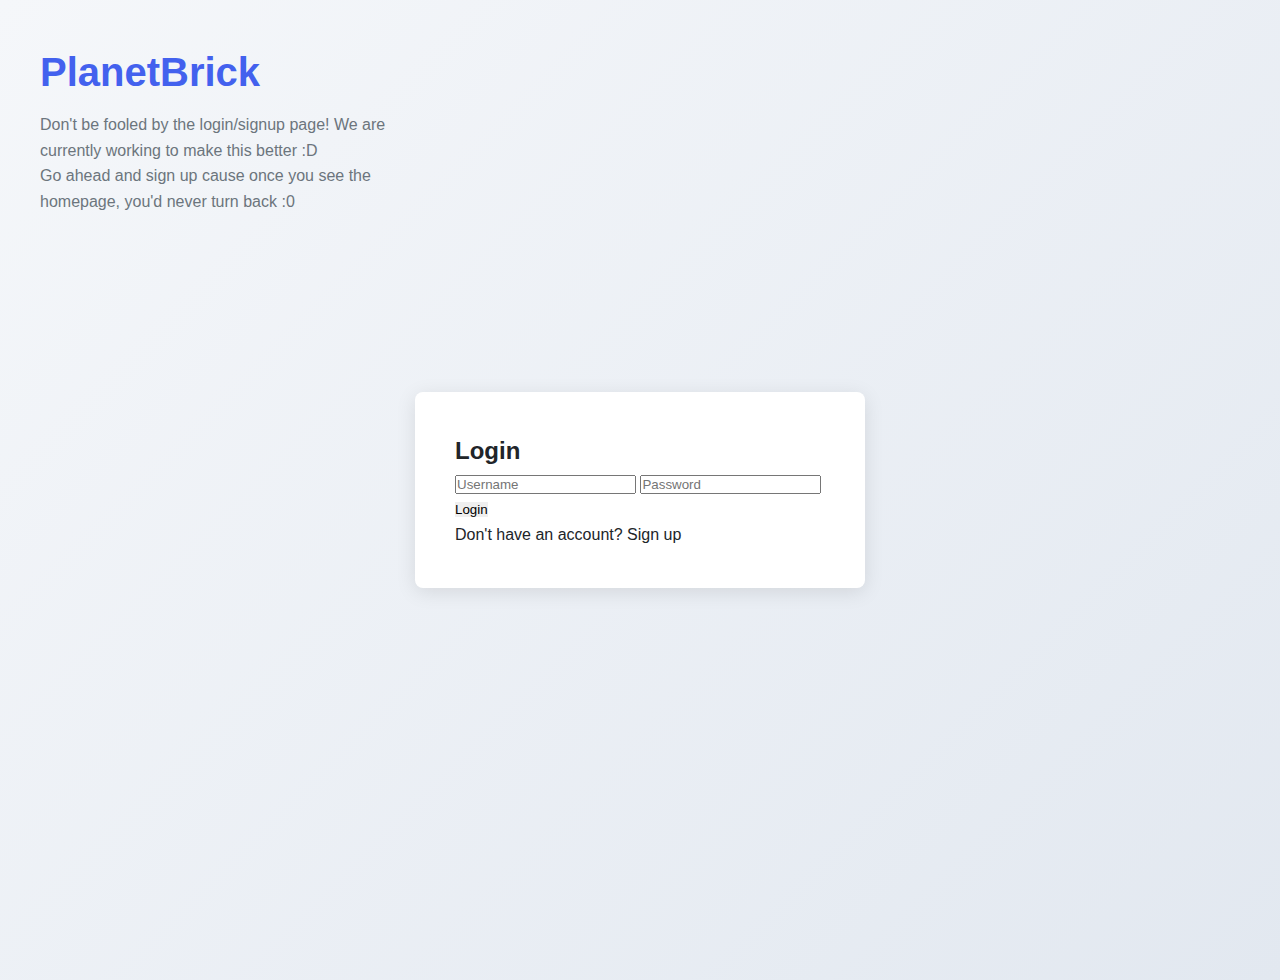
<file: shop.html>
<!DOCTYPE html>
<html lang="en">
<head>
    <meta charset="UTF-8">
    <title>PlanetBrick - Shop</title>
    <link rel="stylesheet" href="https://cdnjs.cloudflare.com/ajax/libs/font-awesome/6.4.0/css/all.min.css">
    <style>
        /* Modern CSS Reset */
        * {
            margin: 0;
            padding: 0;
            box-sizing: border-box;
            font-family: 'Segoe UI', Roboto, Oxygen, Ubuntu, Cantarell, sans-serif;
        }

        /* Color Variables */
        :root {
            --primary: #FF4D00;
            --primary-light: #FF7B33;
            --dark: #1E1E1E;
            --light: #F5F5F5;
            --white: #FFFFFF;
            --gray: #7D7D7D;
            --success: #00C853;
            --danger: #FF1744;
        }

        /* Base Styles */
        body {
            background-color: var(--light);
            color: var(--dark);
            line-height: 1.6;
        }

        /* Layout */
        .app-container {
            display: grid;
            grid-template-columns: 240px 1fr;
            min-height: 100vh;
        }

        /* Sidebar */
        .sidebar {
            background: var(--dark);
            color: var(--white);
            padding: 1.5rem;
            position: sticky;
            top: 0;
            height: 100vh;
        }

        .sidebar-header {
            display: flex;
            align-items: center;
            gap: 0.5rem;
            margin-bottom: 2rem;
        }

        .sidebar-header h1 {
            font-size: 1.25rem;
            color: var(--primary);
        }

        .user-card {
            display: flex;
            align-items: center;
            gap: 1rem;
            padding: 0.75rem;
            background: rgba(255,255,255,0.1);
            border-radius: 8px;
            margin-bottom: 1.5rem;
        }

        .user-avatar {
            width: 40px;
            height: 40px;
            border-radius: 50%;
            background: var(--primary);
            display: flex;
            align-items: center;
            justify-content: center;
            font-size: 1.25rem;
        }

        .user-info {
            flex: 1;
        }

        .username {
            font-weight: 600;
            font-size: 0.9rem;
        }

        .user-coins {
            font-size: 0.75rem;
            color: var(--gray);
            display: flex;
            align-items: center;
        }

        .nav-menu {
            display: flex;
            flex-direction: column;
            gap: 0.25rem;
        }

        .nav-item {
            display: flex;
            align-items: center;
            gap: 0.75rem;
            padding: 0.75rem;
            border-radius: 6px;
            color: var(--gray);
            transition: all 0.2s;
        }

        .nav-item:hover {
            background: rgba(255,255,255,0.1);
            color: var(--white);
        }

        .nav-item.active {
            background: var(--primary);
            color: var(--white);
            font-weight: 500;
        }

        .logout-btn {
            width: 100%;
            padding: 0.75rem;
            background: var(--danger);
            color: white;
            border: none;
            border-radius: 6px;
            margin-top: auto;
            display: flex;
            align-items: center;
            justify-content: center;
            gap: 0.5rem;
            cursor: pointer;
        }

        /* Main Content */
        .main-content {
            padding: 2rem;
        }

        .content-header {
            display: flex;
            justify-content: space-between;
            align-items: center;
            margin-bottom: 1.5rem;
        }

        .content-header h2 {
            font-size: 1.5rem;
        }

        .header-btn {
            padding: 0.5rem 1rem;
            background: var(--primary);
            color: white;
            border: none;
            border-radius: 6px;
            display: flex;
            align-items: center;
            gap: 0.5rem;
            cursor: pointer;
        }

        /* Profile Header */
        .profile-header {
            display: flex;
            gap: 2rem;
            background: white;
            padding: 2rem;
            border-radius: 12px;
            box-shadow: 0 2px 8px rgba(0,0,0,0.1);
            margin-bottom: 1.5rem;
        }

        .avatar-container {
            position: relative;
        }

        .profile-avatar {
            width: 120px;
            height: 120px;
            border-radius: 50%;
            background: var(--primary);
            color: white;
            display: flex;
            align-items: center;
            justify-content: center;
            font-size: 3rem;
            box-shadow: 0 4px 12px rgba(0,0,0,0.15);
        }

        .edit-avatar {
            position: absolute;
            bottom: 0;
            right: 0;
            width: 36px;
            height: 36px;
            background: var(--primary);
            color: white;
            border-radius: 50%;
            display: flex;
            align-items: center;
            justify-content: center;
            cursor: pointer;
        }

        .profile-info {
            flex: 1;
        }

        .profile-info h3 {
            font-size: 1.75rem;
            margin-bottom: 0.5rem;
        }

        .join-date {
            color: var(--gray);
            margin-bottom: 1.5rem;
            display: flex;
            align-items: center;
            gap: 0.5rem;
        }

        .stats-grid {
            display: grid;
            grid-template-columns: repeat(3, 1fr);
            gap: 1.5rem;
        }

        .stat-card {
            background: var(--light);
            padding: 1rem;
            border-radius: 8px;
            text-align: center;
        }

        .stat-value {
            font-size: 1.5rem;
            font-weight: 700;
            color: var(--primary);
            margin-bottom: 0.25rem;
        }

        .stat-label {
            font-size: 0.9rem;
            color: var(--gray);
        }

        /* Profile Tabs */
        .profile-tabs {
            display: flex;
            border-bottom: 1px solid #e0e0e0;
            margin-bottom: 1.5rem;
        }

        .profile-tab {
            padding: 0.75rem 1.5rem;
            background: transparent;
            border: none;
            border-bottom: 3px solid transparent;
            font-weight: 500;
            cursor: pointer;
        }

        .profile-tab.active {
            border-bottom-color: var(--primary);
            color: var(--primary);
        }

        /* Tab Content */
        .tab-content {
            display: none;
            background: white;
            padding: 1.5rem;
            border-radius: 8px;
            box-shadow: 0 2px 8px rgba(0,0,0,0.1);
        }

        .tab-content.active {
            display: block;
        }

        /* Admin Controls */
        .admin-controls {
            background: #f8f9fa;
            padding: 1.5rem;
            border-radius: 8px;
            margin-top: 1.5rem;
        }

        .admin-controls h4 {
            margin-bottom: 1rem;
            display: flex;
            align-items: center;
            gap: 0.5rem;
        }

        .control-group {
            margin-bottom: 1rem;
        }

        .control-group label {
            display: block;
            margin-bottom: 0.5rem;
            font-weight: 500;
        }

        .control-row {
            display: flex;
            gap: 0.5rem;
        }

        .control-row input {
            flex: 1;
            padding: 0.5rem;
            border: 1px solid #ddd;
            border-radius: 4px;
        }

        .control-row button {
            padding: 0.5rem 1rem;
            border: none;
            border-radius: 4px;
            color: white;
            cursor: pointer;
        }

        .update-btn {
            background: var(--primary);
        }

        .ban-btn {
            background: var(--danger);
        }

        .unban-btn {
            background: var(--success);
        }

        /* Responsive */
        @media (max-width: 768px) {
            .app-container {
                grid-template-columns: 1fr;
            }

            .sidebar {
                height: auto;
                position: static;
            }

            .profile-header {
                flex-direction: column;
                align-items: center;
                text-align: center;
            }

            .stats-grid {
                grid-template-columns: 1fr;
            }
        }
    </style>
</head>
<body>
    <div class="app-container">
        <!-- Sidebar -->
        <div class="sidebar">
            <div class="sidebar-header">
                <i class="fas fa-gamepad"></i>
                <h1>Roblox Clone</h1>
            </div>
            <div class="user-card">
                <div class="user-avatar" id="sidebar-avatar">👤</div>
                <div class="user-info">
                    <div class="username" id="sidebar-username">Username</div>
                    <div class="user-coins" id="sidebar-coins">0 coins</div>
                </div>
            </div>
            <nav class="nav-menu">
                <a href="home.html" class="nav-item"><i class="fas fa-home"></i><span>Home</span></a>
                <a href="profile.html" class="nav-item"><i class="fas fa-user"></i><span>Profile</span></a>
                <a href="users.html" class="nav-item"><i class="fas fa-users"></i><span>Users</span></a>
                <a href="forums.html" class="nav-item"><i class="fas fa-comments"></i><span>Forums</span></a>
                <a href="shop.html" class="nav-item active"><i class="fas fa-shopping-bag"></i><span>Shop</span></a>
                <a href="admin.html" class="nav-item" id="admin-nav-item" style="display:none;"><i class="fas fa-shield-alt"></i><span>Admin</span></a>
            </nav>
            <button class="logout-btn" onclick="logout()">
                <i class="fas fa-sign-out-alt"></i>
                <span>Logout</span>
            </button>
        </div>

        <!-- Main Content -->
        <div class="main-content">
            <div class="content-header">
                <h2>Item Shop</h2>
            </div>

            <div class="shop-categories" style="display: flex; gap: 1rem; margin-bottom: 1rem;">
                <button onclick="showCategory('avatars')" class="header-btn">Avatars</button>
                <button onclick="showCategory('badges')" class="header-btn">Badges</button>
                <button onclick="showCategory('games')" class="header-btn">Game Passes</button>
            </div>

            <div id="shop-items">
                <!-- Items will be loaded here -->
            </div>

            <div class="inventory" style="margin-top: 2rem;">
                <h3>Your Inventory</h3>
                <div id="user-inventory">
                    <!-- Purchased items will be shown here -->
                </div>
            </div>
        </div>
    </div>

    <script src="js/auth.js"></script>
    <script src="js/shop.js"></script>
    <script>
        const currentUser = JSON.parse(localStorage.getItem('currentUser'));
        if(!currentUser || checkBanStatus()) {
            window.location.href = 'index.html';
        } else {
            document.getElementById('sidebar-username').textContent = currentUser.username;
            document.getElementById('sidebar-coins').textContent = `${currentUser.coins} coins`;
            document.getElementById('sidebar-avatar').textContent = currentUser.avatar || '👤';

            if(currentUser.isAdmin) {
                document.getElementById('admin-nav-item').style.display = 'flex';
            }

            showCategory('avatars');
            loadInventory();
        }
    </script>
</body>
</html>
</file>
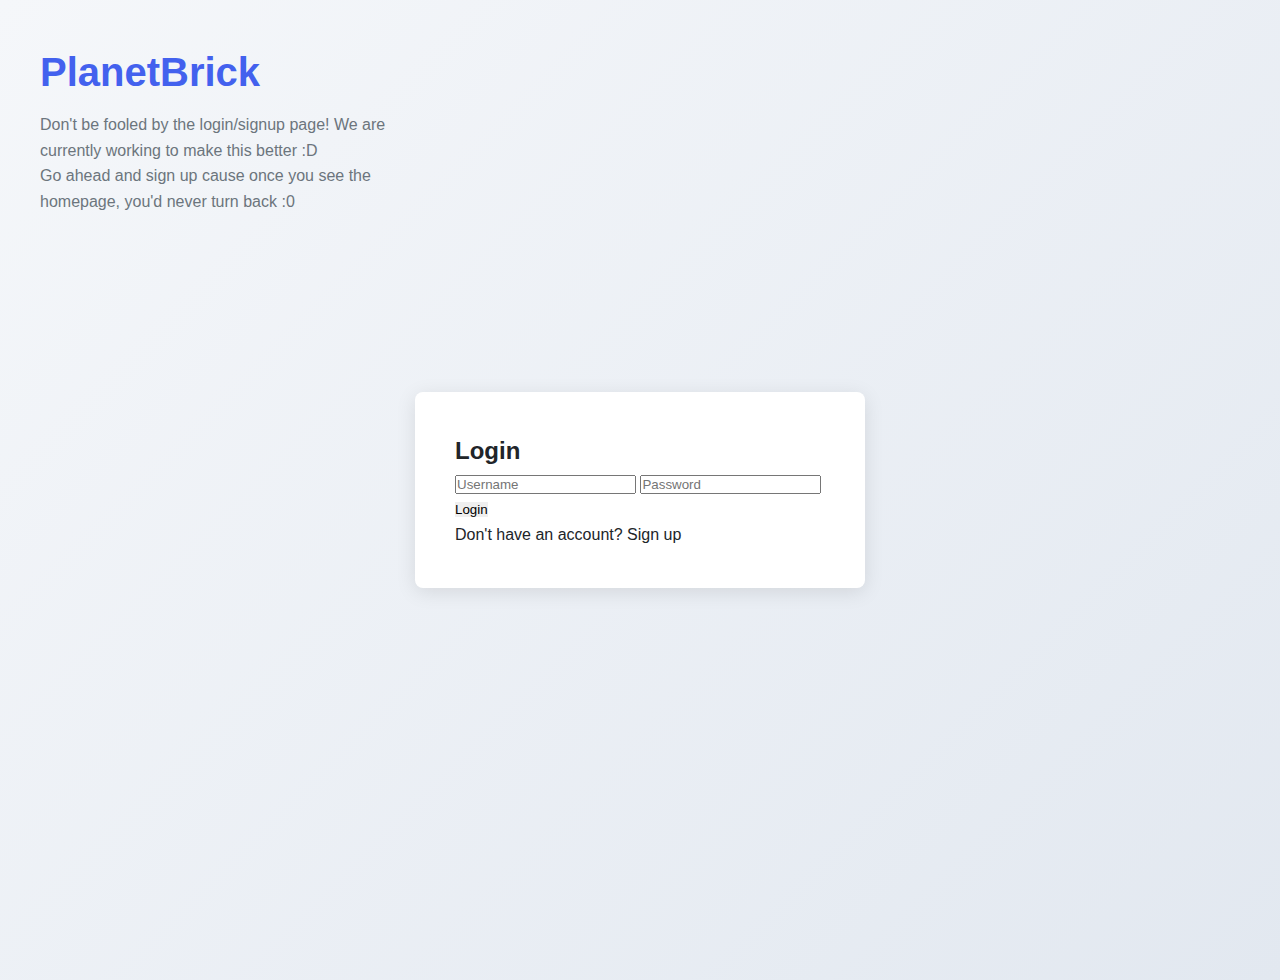
<file: users.html>
<!DOCTYPE html>
<html lang="en">
<head>
    <meta charset="UTF-8">
    <meta name="viewport" content="width=device-width, initial-scale=1.0">
    <title>Users | PlanetBrick</title>
    <link rel="stylesheet" href="https://cdnjs.cloudflare.com/ajax/libs/font-awesome/6.4.0/css/all.min.css">
    <style>
        /* Banner Styles */
    .server-alert {
      position: fixed;
      top: 0;
      left: 0;
      width: 100%;
      background-color: #ff4d4d;
      color: white;
      text-align: center;
      padding: 10px;
      font-family: Arial, sans-serif;
      font-weight: bold;
      z-index: 1000;
      box-shadow: 0 2px 5px rgba(0,0,0,0.2);
    }
        /* Modern CSS Reset */
        * {
            margin: 0;
            padding: 0;
            box-sizing: border-box;
            font-family: 'Segoe UI', Roboto, Oxygen, Ubuntu, Cantarell, sans-serif;
        }

        /* Color Variables */
        :root {
            --primary: #FF4D00;
            --primary-light: #FF7B33;
            --dark: #1E1E1E;
            --light: #F5F5F5;
            --white: #FFFFFF;
            --gray: #7D7D7D;
            --success: #00C853;
            --danger: #FF1744;
            --warning: #FF9100;
        }

        /* Base Styles */
        body {
            background-color: var(--light);
            color: var(--dark);
            line-height: 1.6;
        }

        /* Layout */
        .app-container {
            display: grid;
            grid-template-columns: 240px 1fr;
            min-height: 100vh;
        }

        /* Sidebar */
        .sidebar {
            background: var(--dark);
            color: var(--white);
            padding: 1.5rem;
            position: sticky;
            top: 0;
            height: 100vh;
        }

        .sidebar-header {
            display: flex;
            align-items: center;
            gap: 0.5rem;
            margin-bottom: 2rem;
        }

        .sidebar-header h1 {
            font-size: 1.25rem;
            color: var(--primary);
        }

        .user-card {
            display: flex;
            align-items: center;
            gap: 1rem;
            padding: 0.75rem;
            background: rgba(255,255,255,0.1);
            border-radius: 8px;
            margin-bottom: 1.5rem;
        }

        .user-avatar {
            width: 40px;
            height: 40px;
            border-radius: 50%;
            background: var(--primary);
            display: flex;
            align-items: center;
            justify-content: center;
            font-size: 1.25rem;
        }

        .user-info {
            flex: 1;
        }

        .username {
            font-weight: 600;
            font-size: 0.9rem;
        }

        .user-coins {
            font-size: 0.75rem;
            color: var(--gray);
            display: flex;
            align-items: center;
        }

        .nav-menu {
            display: flex;
            flex-direction: column;
            gap: 0.25rem;
        }

        .nav-item {
            display: flex;
            align-items: center;
            gap: 0.75rem;
            padding: 0.75rem;
            border-radius: 6px;
            color: var(--gray);
            transition: all 0.2s;
        }

        .nav-item:hover {
            background: rgba(255,255,255,0.1);
            color: var(--white);
        }

        .nav-item.active {
            background: var(--primary);
            color: var(--white);
            font-weight: 500;
        }

        .logout-btn {
            width: 100%;
            padding: 0.75rem;
            background: var(--danger);
            color: white;
            border: none;
            border-radius: 6px;
            margin-top: auto;
            display: flex;
            align-items: center;
            justify-content: center;
            gap: 0.5rem;
            cursor: pointer;
        }

        /* Main Content */
        .main-content {
            padding: 2rem;
        }

        .content-header {
            display: flex;
            justify-content: space-between;
            align-items: center;
            margin-bottom: 1.5rem;
        }

        .content-header h2 {
            font-size: 1.5rem;
        }

        /* Search Bar */
        .search-container {
            display: flex;
            gap: 0.5rem;
            margin-bottom: 1.5rem;
        }

        .search-input {
            flex: 1;
            padding: 0.75rem 1rem;
            border: 1px solid #ddd;
            border-radius: 6px;
            font-size: 0.9rem;
        }

        .search-btn {
            padding: 0 1.5rem;
            background: var(--primary);
            color: white;
            border: none;
            border-radius: 6px;
            cursor: pointer;
        }

        /* Users Grid */
        .users-grid {
            display: grid;
            grid-template-columns: repeat(auto-fill, minmax(280px, 1fr));
            gap: 1rem;
        }

        .user-card-large {
            background: var(--white);
            border-radius: 8px;
            padding: 1.5rem;
            box-shadow: 0 2px 8px rgba(0,0,0,0.1);
            transition: all 0.3s ease;
        }

        .user-card-large:hover {
            transform: translateY(-3px);
            box-shadow: 0 4px 12px rgba(0,0,0,0.15);
        }

        .user-header {
            display: flex;
            align-items: center;
            gap: 1rem;
            margin-bottom: 1rem;
        }

        .user-avatar-large {
            width: 60px;
            height: 60px;
            border-radius: 50%;
            background: var(--primary);
            color: white;
            display: flex;
            align-items: center;
            justify-content: center;
            font-size: 1.5rem;
        }

        .user-details {
            flex: 1;
        }

        .user-name {
            font-weight: 600;
            margin-bottom: 0.25rem;
        }

        .user-stats {
            display: flex;
            gap: 1rem;
            margin-top: 1rem;
        }

        .user-stat {
            text-align: center;
        }

        .stat-number {
            font-weight: 700;
            color: var(--primary);
        }

        .stat-label {
            font-size: 0.8rem;
            color: var(--gray);
        }

        .user-actions {
            display: flex;
            gap: 0.5rem;
            margin-top: 1rem;
        }

        .action-btn {
            padding: 0.5rem 1rem;
            border: none;
            border-radius: 4px;
            font-size: 0.8rem;
            cursor: pointer;
            transition: all 0.2s;
        }

        .view-btn {
            background: var(--primary);
            color: white;
            flex: 1;
        }

        .ban-btn {
            background: var(--danger);
            color: white;
        }

        .unban-btn {
            background: var(--success);
            color: white;
        }

        .admin-badge {
            background: var(--warning);
            color: var(--dark);
            padding: 0.25rem 0.5rem;
            border-radius: 4px;
            font-size: 0.7rem;
            font-weight: 600;
            margin-left: 0.5rem;
        }

        /* Responsive */
        @media (max-width: 768px) {
            .app-container {
                grid-template-columns: 1fr;
            }

            .sidebar {
                height: auto;
                position: static;
            }

            .users-grid {
                grid-template-columns: 1fr;
            }
        }
    </style>
</head>
<body>
    <div class="server-alert">
    ⚠️ Server Issue: Your user and data will not be saved. We are currently working to fix this. When fixed, YOU WILL have to create a new account. 
    </div>
    <div class="app-container">
        <!-- Sidebar -->
        <div class="sidebar">
            <div class="sidebar-header">
                <i class="fas fa-gamepad"></i>
                <h1>Roblox Clone</h1>
            </div>

            <div class="user-card">
                <div class="user-avatar" id="sidebar-avatar">👤</div>
                <div class="user-info">
                    <div class="username" id="sidebar-username">Username</div>
                    <div class="user-coins" id="sidebar-coins">0 coins</div>
                </div>
            </div>

            <nav class="nav-menu">
                <a href="home.html" class="nav-item">
                    <i class="fas fa-home"></i>
                    <span>Home</span>
                </a>
                <a href="profile.html" class="nav-item">
                    <i class="fas fa-user"></i>
                    <span>Profile</span>
                </a>
                <a href="users.html" class="nav-item active">
                    <i class="fas fa-users"></i>
                    <span>Users</span>
                </a>
                <a href="forums.html" class="nav-item">
                    <i class="fas fa-comments"></i>
                    <span>Forums</span>
                </a>
                <a href="shop.html" class="nav-item">
                    <i class="fas fa-shopping-bag"></i>
                    <span>Shop</span>
                </a>
                <a href="admin.html" class="nav-item" id="admin-nav-item" style="display:none;">
                    <i class="fas fa-shield-alt"></i>
                    <span>Admin</span>
                </a>
            </nav>

            <button class="logout-btn" onclick="logout()">
                <i class="fas fa-sign-out-alt"></i>
                <span>Logout</span>
            </button>
        </div>

        <!-- Main Content -->
        <div class="main-content">
            <div class="content-header">
                <h2>User Directory</h2>
                <div class="search-container">
                    <input type="text" class="search-input" id="search-input" placeholder="Search users...">
                    <button class="search-btn" id="search-btn">
                        <i class="fas fa-search"></i>
                    </button>
                </div>
            </div>

            <div class="users-grid" id="users-grid">
                <!-- Users will be loaded here -->
            </div>
        </div>
    </div>

    <script>
        // Load all users
        function loadUsers(searchTerm = '') {
            const currentUser = JSON.parse(localStorage.getItem('currentUser'));
            const users = JSON.parse(localStorage.getItem('users')) || [];
            const forumPosts = JSON.parse(localStorage.getItem('forumPosts')) || [];

            // Filter users based on search term
            const filteredUsers = users.filter(user => 
                user.username.toLowerCase().includes(searchTerm.toLowerCase())
            );

            const usersGrid = document.getElementById('users-grid');

            if (filteredUsers.length === 0) {
                usersGrid.innerHTML = `
                    <div style="grid-column: 1/-1; text-align: center; padding: 2rem;">
                        <i class="fas fa-user-slash" style="font-size: 2rem; color: var(--gray); margin-bottom: 1rem;"></i>
                        <p>No users found</p>
                    </div>
                `;
                return;
            }

            usersGrid.innerHTML = filteredUsers.map(user => {
                // Count user's posts
                const postCount = forumPosts.filter(post => post.author === user.username).length;

                // Check if user is banned
                const isBanned = user.bannedUntil && new Date(user.bannedUntil) > new Date();

                return `
                    <div class="user-card-large ${isBanned ? 'banned-user' : ''}">
                        <div class="user-header">
                            <div class="user-avatar-large">${user.avatar || '👤'}</div>
                            <div class="user-details">
                                <div class="user-name">
                                    ${user.username}
                                    ${user.isAdmin ? '<span class="admin-badge">ADMIN</span>' : ''}
                                </div>
                                <div class="user-join-date" style="font-size: 0.8rem; color: var(--gray);">
                                    Joined ${new Date(user.joinedDate).toLocaleDateString()}
                                </div>
                            </div>
                        </div>

                        <div class="user-stats">
                            <div class="user-stat">
                                <div class="stat-number">${user.coins}</div>
                                <div class="stat-label">Coins</div>
                            </div>
                            <div class="user-stat">
                                <div class="stat-number">${postCount}</div>
                                <div class="stat-label">Posts</div>
                            </div>
                            <div class="user-stat">
                                <div class="stat-number">0</div>
                                <div class="stat-label">Friends</div>
                            </div>
                        </div>

                        <div class="user-actions">
                            <a href="profile.html?user=${user.username}" class="action-btn view-btn">
                                <i class="fas fa-user"></i> View Profile
                            </a>
                            ${currentUser.isAdmin && currentUser.username !== user.username ? `
                                ${isBanned ? `
                                    <button class="action-btn unban-btn" onclick="unbanUser('${user.username}')">
                                        <i class="fas fa-unlock"></i>
                                    </button>
                                ` : `
                                    <button class="action-btn ban-btn" onclick="banUserPrompt('${user.username}')">
                                        <i class="fas fa-ban"></i>
                                    </button>
                                `}
                            ` : ''}
                        </div>
                        ${isBanned ? `
                            <div style="margin-top: 0.5rem; font-size: 0.8rem; color: var(--danger);">
                                <i class="fas fa-ban"></i> Banned until ${new Date(user.bannedUntil).toLocaleDateString()}
                            </div>
                        ` : ''}
                    </div>
                `;
            }).join('');
        }

        // Ban user function
        function banUserPrompt(username) {
            const days = prompt(`Ban ${username} for how many days?`);
            if (!days || isNaN(days)) return;

            banUser(username, parseInt(days));
        }

        function banUser(username, days) {
            const users = JSON.parse(localStorage.getItem('users'));
            const userIndex = users.findIndex(u => u.username === username);

            if (userIndex !== -1) {
                const banDate = new Date();
                banDate.setDate(banDate.getDate() + days);

                users[userIndex].bannedUntil = banDate.toISOString();
                localStorage.setItem('users', JSON.stringify(users));

                // Record transaction
                const transactions = JSON.parse(localStorage.getItem('transactions')) || [];
                transactions.push({
                    username,
                    amount: 0,
                    reason: `Banned for ${days} days by admin`,
                    date: new Date().toISOString()
                });
                localStorage.setItem('transactions', JSON.stringify(transactions));

                // Reload users
                loadUsers(document.getElementById('search-input').value);

                alert(`${username} has been banned until ${banDate.toLocaleDateString()}`);
            }
        }

        // Unban user function
        function unbanUser(username) {
            if (!confirm(`Unban ${username}?`)) return;

            const users = JSON.parse(localStorage.getItem('users'));
            const userIndex = users.findIndex(u => u.username === username);

            if (userIndex !== -1) {
                users[userIndex].bannedUntil = null;
                localStorage.setItem('users', JSON.stringify(users));

                // Record transaction
                const transactions = JSON.parse(localStorage.getItem('transactions')) || [];
                transactions.push({
                    username,
                    amount: 0,
                    reason: `Unbanned by admin`,
                    date: new Date().toISOString()
                });
                localStorage.setItem('transactions', JSON.stringify(transactions));

                // Reload users
                loadUsers(document.getElementById('search-input').value);

                alert(`${username} has been unbanned`);
            }
        }

        // Initialize when page loads
        document.addEventListener('DOMContentLoaded', () => {
            const currentUser = JSON.parse(localStorage.getItem('currentUser'));
            if (!currentUser) {
                window.location.href = 'index.html';
                return;
            }

            // Set sidebar info
            document.getElementById('sidebar-username').textContent = currentUser.username;
            document.getElementById('sidebar-coins').textContent = `${currentUser.coins} coins`;
            document.getElementById('sidebar-avatar').textContent = currentUser.avatar || '👤';

            // Show admin nav if admin
            if (currentUser.isAdmin) {
                document.getElementById('admin-nav-item').style.display = 'flex';
            }

            // Load users
            loadUsers();

            // Setup search
            document.getElementById('search-btn').addEventListener('click', () => {
                const searchTerm = document.getElementById('search-input').value;
                loadUsers(searchTerm);
            });

            document.getElementById('search-input').addEventListener('keyup', (e) => {
                if (e.key === 'Enter') {
                    const searchTerm = document.getElementById('search-input').value;
                    loadUsers(searchTerm);
                }
            });
        });
    </script>
</body>
</html>
</file>
<file: css/style.css>
/* ===== ROOT VARIABLES ===== */
:root {
  /* Color Palette */
  --primary: #FF4D00; /* Roblox orange */
  --primary-light: #FF7B33;
  --primary-dark: #CC3D00;
  --secondary: #00A2FF;
  --success: #00C853;
  --danger: #FF1744;
  --warning: #FF9100;
  --dark: #1E1E1E;
  --dark-gray: #3D3D3D;
  --medium-gray: #7D7D7D;
  --light-gray: #E8E8E8;
  --white: #FFFFFF;

  /* Shadows */
  --shadow-sm: 0 1px 3px rgba(0,0,0,0.12);
  --shadow-md: 0 4px 6px rgba(0,0,0,0.16);
  --shadow-lg: 0 10px 20px rgba(0,0,0,0.19);

  /* Spacing */
  --space-xs: 0.25rem;
  --space-sm: 0.5rem;
  --space-md: 1rem;
  --space-lg: 1.5rem;
  --space-xl: 2rem;

  /* Border Radius */
  --radius-sm: 4px;
  --radius-md: 8px;
  --radius-lg: 12px;
  --radius-xl: 16px;
  --radius-round: 50%;

  /* Transitions */
  --transition-fast: 0.15s ease;
  --transition-normal: 0.3s ease;
  --transition-slow: 0.45s ease;
}

/* ===== BASE STYLES ===== */
* {
  margin: 0;
  padding: 0;
  box-sizing: border-box;
}

body {
  font-family: 'Segoe UI', Roboto, Oxygen, Ubuntu, Cantarell, sans-serif;
  background-color: #F5F5F5;
  color: var(--dark);
  line-height: 1.6;
}

a {
  text-decoration: none;
  color: inherit;
}

button {
  cursor: pointer;
  border: none;
  font-family: inherit;
  transition: var(--transition-fast);
}

/* ===== LAYOUT ===== */
.app-container {
  display: flex;
  min-height: 100vh;
}

/* ===== SIDEBAR ===== */
.sidebar {
  width: 240px;
  background: var(--dark);
  color: var(--white);
  padding: var(--space-lg);
  display: flex;
  flex-direction: column;
}

.sidebar-header {
  display: flex;
  align-items: center;
  gap: var(--space-sm);
  margin-bottom: var(--space-xl);
}

.sidebar-header h1 {
  font-size: 1.5rem;
  font-weight: 700;
  color: var(--primary);
}

.sidebar-user {
  display: flex;
  align-items: center;
  gap: var(--space-md);
  padding: var(--space-md);
  background: rgba(255,255,255,0.1);
  border-radius: var(--radius-md);
  margin-bottom: var(--space-lg);
}

.user-avatar {
  width: 40px;
  height: 40px;
  border-radius: var(--radius-round);
  background: var(--primary);
  display: flex;
  align-items: center;
  justify-content: center;
  font-size: 1.25rem;
}

.user-info {
  flex: 1;
}

.username {
  font-weight: 600;
  font-size: 0.95rem;
}

.user-coins {
  font-size: 0.8rem;
  color: var(--light-gray);
  display: flex;
  align-items: center;
  gap: var(--space-xs);
}

.user-coins::before {
  content: "•";
  margin-right: var(--space-xs);
}

.sidebar-nav {
  flex: 1;
  display: flex;
  flex-direction: column;
  gap: var(--space-xs);
}

.nav-item {
  display: flex;
  align-items: center;
  gap: var(--space-md);
  padding: var(--space-sm) var(--space-md);
  border-radius: var(--radius-sm);
  font-size: 0.95rem;
  color: var(--light-gray);
}

.nav-item:hover {
  background: rgba(255,255,255,0.1);
}

.nav-item.active {
  background: var(--primary);
  color: var(--white);
  font-weight: 600;
}

.nav-item i {
  width: 24px;
  text-align: center;
}

.sidebar-footer {
  margin-top: auto;
}

.logout-btn {
  width: 100%;
  padding: var(--space-sm);
  background: var(--danger);
  color: var(--white);
  border-radius: var(--radius-sm);
  font-weight: 600;
  display: flex;
  align-items: center;
  justify-content: center;
  gap: var(--space-sm);
}

.logout-btn:hover {
  background: #D50000;
}

/* ===== MAIN CONTENT ===== */
.main-content {
  flex: 1;
  padding: var(--space-xl);
  background: var(--white);
  border-radius: var(--radius-xl) 0 0 var(--radius-xl);
  box-shadow: var(--shadow-md);
}

.content-header {
  display: flex;
  justify-content: space-between;
  align-items: center;
  margin-bottom: var(--space-xl);
}

.content-header h2 {
  font-size: 1.75rem;
  font-weight: 700;
}

.header-actions {
  display: flex;
  gap: var(--space-sm);
}

.header-btn {
  padding: var(--space-sm) var(--space-md);
  background: var(--primary);
  color: var(--white);
  border-radius: var(--radius-md);
  font-weight: 600;
  display: flex;
  align-items: center;
  gap: var(--space-sm);
}

.header-btn:hover {
  background: var(--primary-dark);
  transform: translateY(-1px);
}

/* ===== DASHBOARD ===== */
.dashboard-grid {
  display: grid;
  grid-template-columns: repeat(auto-fill, minmax(280px, 1fr));
  gap: var(--space-lg);
}

.dashboard-card {
  background: var(--white);
  border-radius: var(--radius-lg);
  box-shadow: var(--shadow-sm);
  overflow: hidden;
  transition: var(--transition-normal);
}

.dashboard-card:hover {
  transform: translateY(-5px);
  box-shadow: var(--shadow-md);
}

.card-header {
  padding: var(--space-md) var(--space-lg);
  border-bottom: 1px solid var(--light-gray);
  display: flex;
  justify-content: space-between;
  align-items: center;
}

.card-header h3 {
  font-size: 1.1rem;
  font-weight: 600;
}

.card-action-btn {
  color: var(--primary);
  font-size: 0.9rem;
  font-weight: 500;
  display: flex;
  align-items: center;
  gap: var(--space-xs);
}

.profile-card .card-content {
  padding: var(--space-lg);
  display: flex;
  gap: var(--space-lg);
}

.profile-avatar {
  width: 80px;
  height: 80px;
  border-radius: var(--radius-round);
  background: var(--primary);
  color: var(--white);
  display: flex;
  align-items: center;
  justify-content: center;
  font-size: 2rem;
  flex-shrink: 0;
}

.profile-details {
  flex: 1;
}

.profile-details h4 {
  font-size: 1.25rem;
  margin-bottom: var(--space-sm);
}

.profile-stats {
  display: flex;
  gap: var(--space-xl);
}

.stat-item {
  display: flex;
  align-items: center;
  gap: var(--space-xs);
}

.stat-item i {
  color: var(--primary);
}

.bonus-card {
  text-align: center;
  padding: var(--space-xl) var(--space-lg);
}

.bonus-card i {
  font-size: 2rem;
  color: var(--warning);
  margin-bottom: var(--space-md);
}

.bonus-card p {
  color: var(--medium-gray);
  margin-bottom: var(--space-lg);
}

.bonus-claim-btn {
  padding: var(--space-sm) var(--space-xl);
  background: var(--warning);
  color: var(--white);
  border-radius: var(--radius-md);
  font-weight: 600;
}

.bonus-claim-btn:hover {
  background: #FF6D00;
  transform: translateY(-1px);
}

.actions-grid {
  padding: var(--space-md);
  display: grid;
  grid-template-columns: repeat(2, 1fr);
  gap: var(--space-md);
}

.action-btn {
  padding: var(--space-lg) var(--space-md);
  background: var(--white);
  border-radius: var(--radius-md);
  box-shadow: var(--shadow-sm);
  display: flex;
  flex-direction: column;
  align-items: center;
  gap: var(--space-sm);
  transition: var(--transition-normal);
}

.action-btn:hover {
  transform: translateY(-3px);
  box-shadow: var(--shadow-md);
}

.action-btn i {
  font-size: 1.5rem;
  color: var(--primary);
}

.action-btn span {
  font-size: 0.9rem;
  font-weight: 500;
}

.activity-list {
  padding: var(--space-sm);
}

.activity-item {
  padding: var(--space-md);
  display: flex;
  align-items: center;
  gap: var(--space-md);
  border-radius: var(--radius-md);
}

.activity-item:hover {
  background: var(--light-gray);
}

.activity-icon {
  width: 36px;
  height: 36px;
  border-radius: var(--radius-round);
  background: rgba(0, 162, 255, 0.1);
  color: var(--secondary);
  display: flex;
  align-items: center;
  justify-content: center;
}

.activity-details {
  flex: 1;
}

.activity-description {
  font-size: 0.9rem;
  margin-bottom: var(--space-xs);
}

.activity-date {
  font-size: 0.8rem;
  color: var(--medium-gray);
}

.activity-amount {
  font-weight: 600;
}

.activity-amount.positive {
  color: var(--success);
}

/* ===== BUTTON STYLES ===== */
.btn {
  padding: var(--space-sm) var(--space-md);
  border-radius: var(--radius-md);
  font-weight: 600;
  display: inline-flex;
  align-items: center;
  gap: var(--space-sm);
}

.btn-primary {
  background: var(--primary);
  color: var(--white);
}

.btn-primary:hover {
  background: var(--primary-dark);
}

.btn-secondary {
  background: var(--secondary);
  color: var(--white);
}

.btn-danger {
  background: var(--danger);
  color: var(--white);
}

.btn-outline {
  background: transparent;
  border: 1px solid var(--medium-gray);
  color: var(--dark);
}

/* ===== FORM ELEMENTS ===== */
.input-group {
  margin-bottom: var(--space-md);
}

.input-group label {
  display: block;
  margin-bottom: var(--space-xs);
  font-weight: 500;
}

.input-group input,
.input-group textarea,
.input-group select {
  width: 100%;
  padding: var(--space-sm) var(--space-md);
  border: 1px solid var(--light-gray);
  border-radius: var(--radius-md);
  font-family: inherit;
}

.input-group input:focus,
.input-group textarea:focus {
  outline: none;
  border-color: var(--primary);
  box-shadow: 0 0 0 2px rgba(255, 77, 0, 0.2);
}

/* ===== UTILITY CLASSES ===== */
.text-center {
  text-align: center;
}

.flex-center {
  display: flex;
  align-items: center;
  justify-content: center;
}

.hidden {
  display: none !important;
}

/* ===== ANIMATIONS ===== */
@keyframes fadeIn {
  from { opacity: 0; }
  to { opacity: 1; }
}

.fade-in {
  animation: fadeIn var(--transition-normal) forwards;
}

/* ===== RESPONSIVE ADJUSTMENTS ===== */
@media (max-width: 768px) {
  .app-container {
    flex-direction: column;
  }

  .sidebar {
    width: 100%;
    padding: var(--space-md);
  }

  .main-content {
    border-radius: 0;
    padding: var(--space-md);
  }

  .dashboard-grid {
    grid-template-columns: 1fr;
  }
}
</file>
